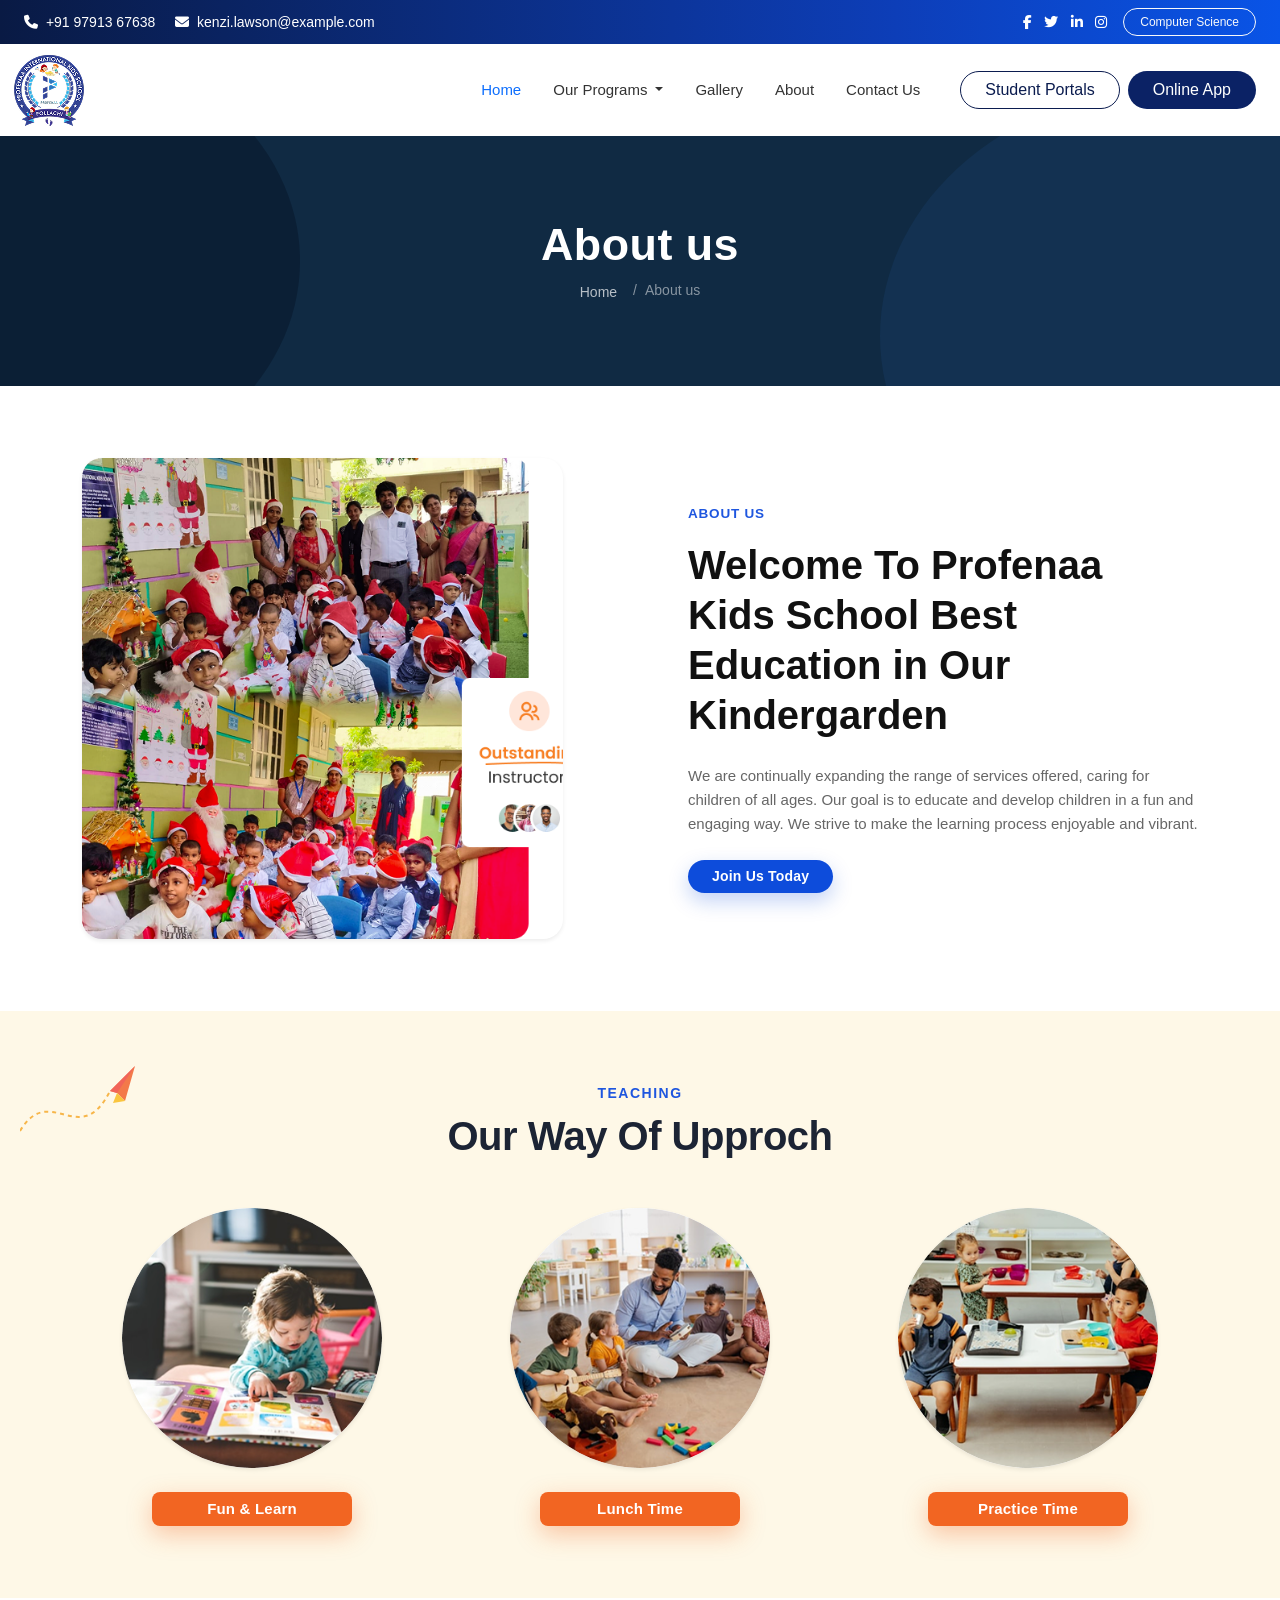
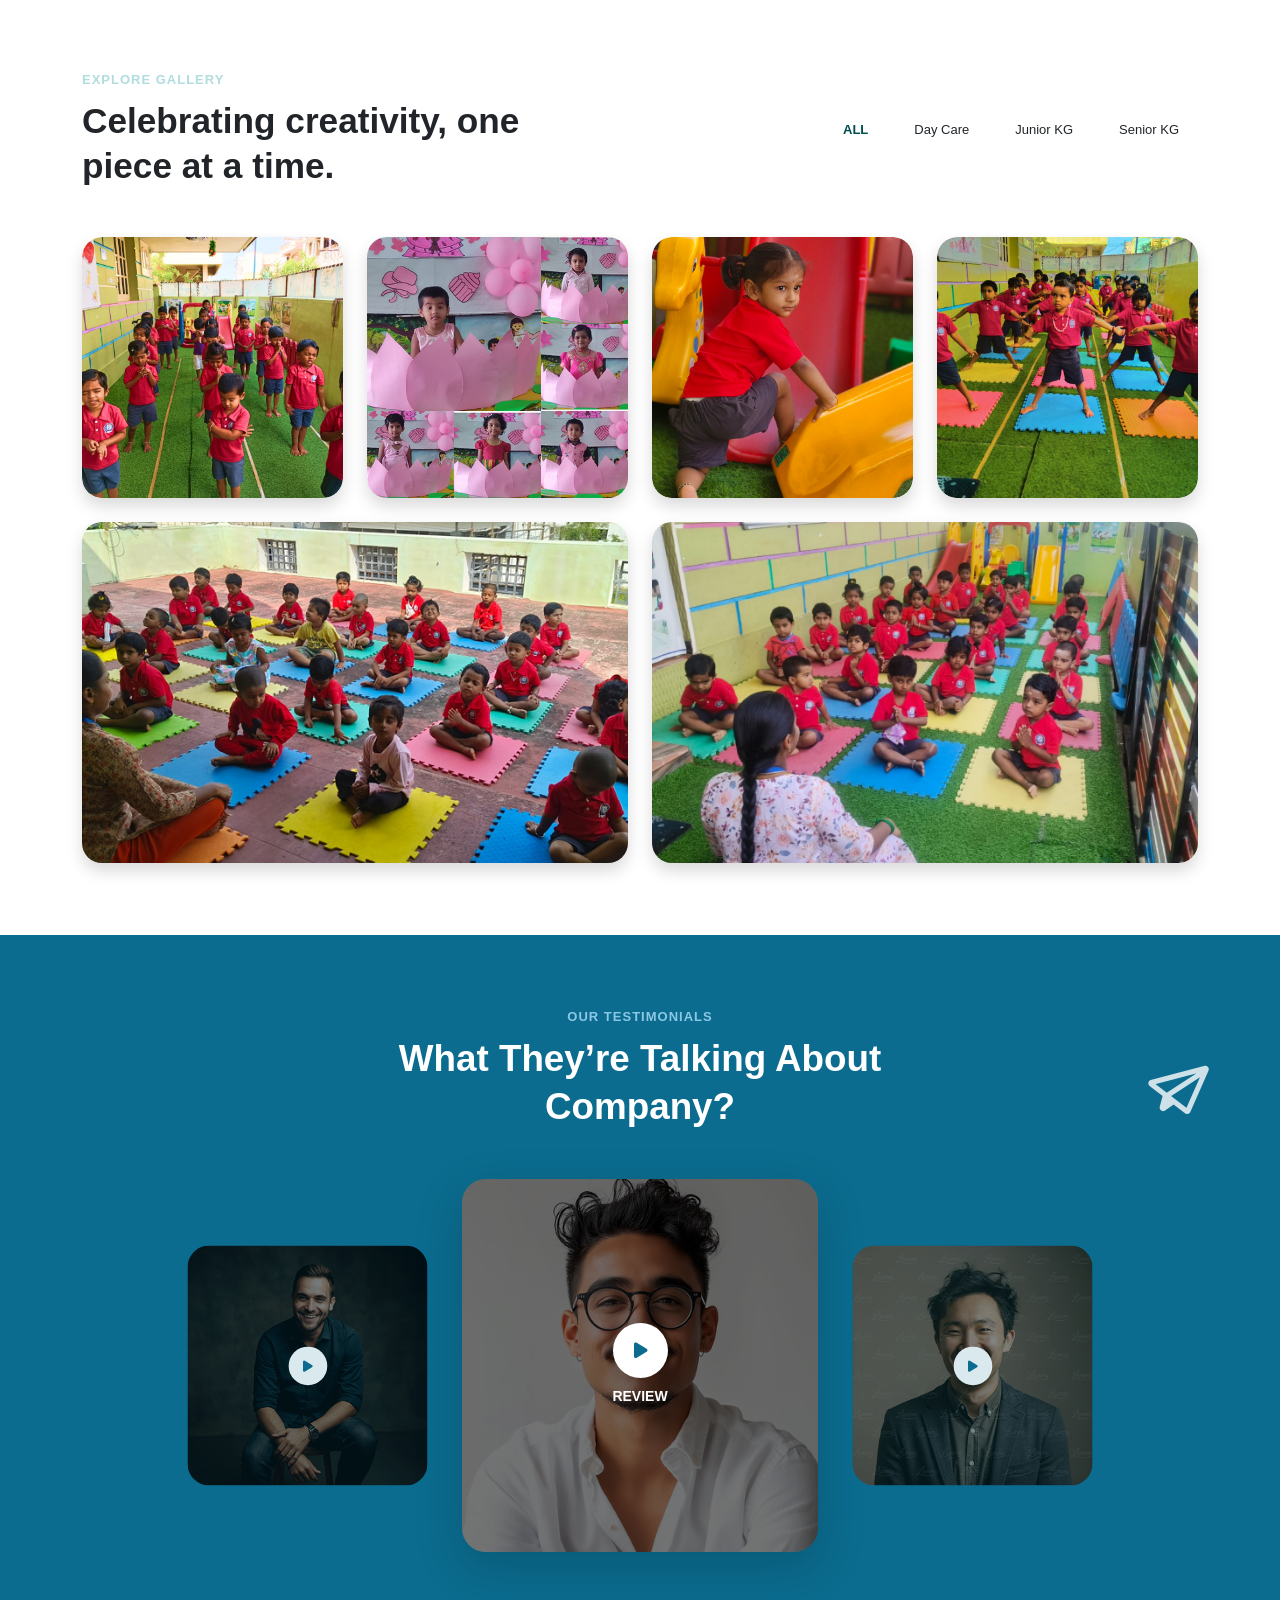
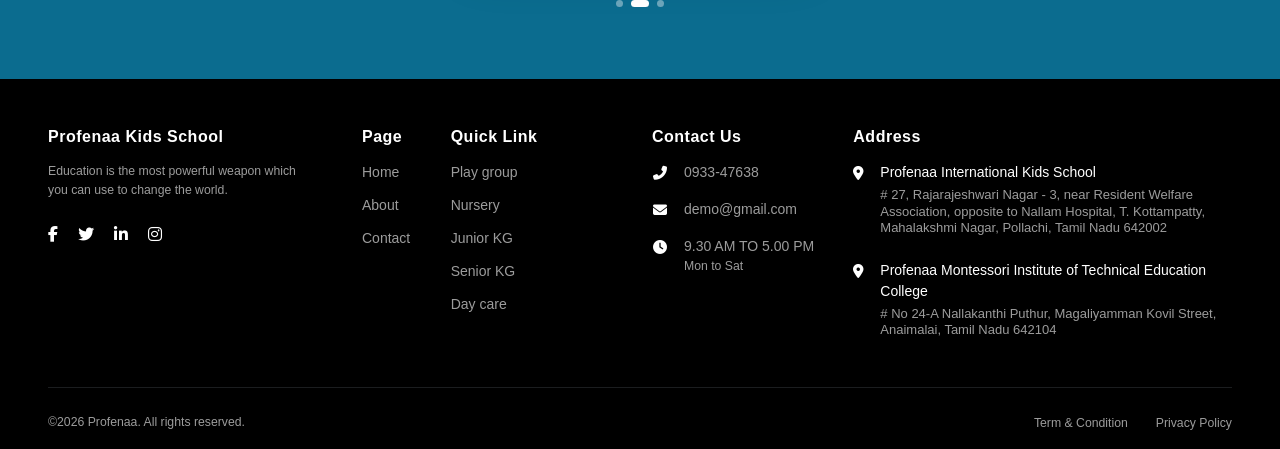
<file: about.html>
<!DOCTYPE html>
<html lang="en">
<head>
    <meta charset="UTF-8">
    <meta name="viewport" content="width=device-width, initial-scale=1.0">
    <title>Document</title>
    <link href="https://cdn.jsdelivr.net/npm/bootstrap@5.3.0/dist/css/bootstrap.min.css" rel="stylesheet">
    <link rel="stylesheet" href="https://cdnjs.cloudflare.com/ajax/libs/font-awesome/6.4.0/css/all.min.css">
    <link rel="stylesheet" href="style.css">
</head>
<body>

    <div id="profenaa-global-header"></div>

    <section class="kiddino-bread-section position-relative overflow-hidden d-flex align-items-center justify-content-center">
    
    <!-- Background SVG Shapes (படத்தில் உள்ளவாறு அலை வடிவங்கள்) -->
    <div class="kiddino-bread-shape kiddino-bread-shape-left"></div>
    <div class="kiddino-bread-shape kiddino-bread-shape-right"></div>
    
    <!-- Content Block -->
    <div class="container text-center position-relative z-2">
        <!-- Main Title -->
        <h1 class="kiddino-bread-title fw-bold text-white mb-2">About us</h1>
        
        <!-- Breadcrumb Links -->
        <nav aria-label="breadcrumb" class="d-flex justify-content-center">
            <ol class="breadcrumb kiddino-bread-nav mb-0">
                <li class="breadcrumb-item"><a href="#" class="kiddino-bread-link">Home</a></li>
                <li class="breadcrumb-item active kiddino-bread-current" aria-current="page">About us</li>
            </ol>
        </nav>
    </div>
</section>

<!-- ==================== PROFENAA ABOUT US SECTION ==================== -->
<section class="profenaa-about-section py-5 bg-white">
    <div class="container py-4">
        <div class="row align-items-center g-5">
            
            <!-- Left Side: Image with Floating Badges -->
            <div class="col-lg-6 position-relative">
                <div class="profenaa-about-img-wrapper position-relative shadow-sm">
                    
                    <img src="/assets/image/Group 1000001772.png" class="img-fluid profenaa-about-main-img" alt="Welcome to Profenaa">
                    
                    <!-- Floating Badge: Outstanding Instructors Box -->
                    
                </div>
            </div>
            
            <!-- Right Side: Text Content -->
            <div class="col-lg-6">
                <div class="profenaa-about-content ps-lg-4">
                    <span class="profenaa-about-tag text-uppercase fw-bold small d-block mb-3">About Us</span>
                    <h2 class="profenaa-about-title fw-bold mb-4">
                        Welcome To Profenaa Kids School Best Education in Our Kindergarden
                    </h2>
                    <p class="profenaa-about-desc mb-4">
                        We are continually expanding the range of services offered, caring for children of all ages. Our goal is to educate and develop children in a fun and engaging way. We strive to make the learning process enjoyable and vibrant.
                    </p>
                    <a href="#" class="btn profenaa-about-btn rounded-pill px-4 py-2.5 fw-semibold shadow-sm">
                        Join Us Today
                    </a>
                </div>
            </div>
            
        </div>
    </div>
</section>


<!-- ==================== PROFENAA TEACHING APPROACH SECTION ==================== -->
<section class="profenaa-approach-section py-5 position-relative overflow-hidden">
    
    <!-- Left Side Decorative Paper Rocket Wrapper (படத்தில் இடதுபுறம் உள்ள டிசைன்) -->
    <div class="profenaa-approach-rocket-graphic d-none d-md-block">
        <svg width="120" height="120" viewBox="0 0 120 120" fill="none">
            <!-- Path representing the dotted flight trail -->
            <path d="M0,80 C30,30 60,100 90,40" stroke="#f6a623" stroke-width="2" stroke-dasharray="4,4" fill="none"/>
            <!-- Placeholder for Paper Rocket Shape -->
            <polygon points="90,40 115,15 105,50 97,42" fill="#f15a24"/>
            <polygon points="90,40 115,15 97,42" fill="#ee4036"/>
            <polygon points="97,42 105,50 93,52" fill="#fab914"/>
        </svg>
    </div>

    <div class="container py-4 position-relative z-2">
        
        <!-- Section Header Title -->
        <div class="row mb-5">
            <div class="col-12 text-center">
                <span class="profenaa-approach-tag text-uppercase fw-bold small d-block mb-2">Teaching</span>
                <h2 class="profenaa-approach-title fw-bold mb-0">Our Way Of Upproch</h2>
            </div>
        </div>
        
        <!-- Three Column Circular Features Grid -->
        <div class="row g-5 justify-content-center">
            
            <!-- Item 1: Fun & Learn -->
            <div class="col-lg-4 col-sm-6 text-center">
                <div class="profenaa-approach-card d-flex flex-column align-items-center">
                    <div class="profenaa-approach-img-circle shadow-sm mb-4">
                        <img src="/assets/image/Ellipse 13.png" alt="Fun & Learn">
                    </div>
                    <a href="#" class="btn profenaa-approach-btn fw-semibold px-4 py-2.5 rounded-3 shadow">
                        Fun & Learn
                    </a>
                </div>
            </div>
            
            <!-- Item 2: Lunch Time -->
            <div class="col-lg-4 col-sm-6 text-center">
                <div class="profenaa-approach-card d-flex flex-column align-items-center">
                    <div class="profenaa-approach-img-circle shadow-sm mb-4">
                        <img src="/assets/image/Ellipse 11.png" alt="Lunch Time">
                    </div>
                    <a href="#" class="btn profenaa-approach-btn fw-semibold px-4 py-2.5 rounded-3 shadow">
                        Lunch Time
                    </a>
                </div>
            </div>
            
            <!-- Item 3: Practice Time -->
            <div class="col-lg-4 col-sm-6 text-center">
                <div class="profenaa-approach-card d-flex flex-column align-items-center">
                    <div class="profenaa-approach-img-circle shadow-sm mb-4">
                        <img src="/assets/image/Ellipse 12.png" alt="Practice Time">
                    </div>
                    <a href="#" class="btn profenaa-approach-btn fw-semibold px-4 py-2.5 rounded-3 shadow">
                        Practice Time
                    </a>
                </div>
            </div>
            
        </div>
    </div>
</section>

<section style="background: white;" class="kiddino-gal-section py-5">
    <div class="container py-4">
        
        <!-- Top Header & Filter Buttons Row -->
        <div class="row align-items-center mb-5 kiddino-custom-align-row">
            <!-- Left Side: Titles  -->
            <div class="col-lg-7 text-center text-lg-start kiddino-title-col">
                <span class="kiddino-gal-tag  text-uppercase fw-bold small d-block mb-2 ">Explore Gallery</span>
                <h2 class="kiddino-gal-title fw-bold text-dark mb-0">
                    Celebrating creativity, one <br> piece at a time.
                </h2>
            </div>
            
            <!-- Right Side: Filter Buttons  -->
            <div class="col-lg-5 text-center text-lg-end kiddino-filter-col mt-4 mt-lg-0">
                <div class="d-flex flex-wrap justify-content-center justify-content-lg-end gap-2 kiddino-gal-filters">
                    <button class="btn kiddino-gal-btn kiddino-gal-active text-dark">ALL</button>
                    <button class="btn kiddino-gal-btn text-dark">day care</button>
                    <button class="btn kiddino-gal-btn text-dark">junior KG</button>
                    <button class="btn kiddino-gal-btn text-dark">senior KG</button>
                </div>
            </div>
        </div>
        
        <!-- Gallery Images Grid -->
        <div class="kiddino-gal-grid-wrapper">
            
            <!-- FIRST ROW: 4 Small Images (Desktop) -->
            <div class="row g-4 mb-4">
                <div class="col-xl-3 col-md-6">
                    <div class="kiddino-gal-card overflow-hidden shadow">
                        <img src="/assets/image/Mask group.png" class="img-fluid kiddino-gal-img kiddino-gal-img-sm" alt="Gallery Image 1">
                    </div>
                </div>
                <div class="col-xl-3 col-md-6">
                    <div class="kiddino-gal-card overflow-hidden shadow">
                        <img src="/assets/image/IMG-20250131-WA0023 1.png" class="img-fluid kiddino-gal-img kiddino-gal-img-sm" alt="Gallery Image 2">
                    </div>
                </div>
                <div class="col-xl-3 col-md-6">
                    <div class="kiddino-gal-card overflow-hidden shadow">
                        <img src="/assets/image/Mask group (1).png" class="img-fluid kiddino-gal-img kiddino-gal-img-sm" alt="Gallery Image 3">
                    </div>
                </div>
                <div class="col-xl-3 col-md-6">
                    <div class="kiddino-gal-card overflow-hidden shadow">
                        <img src="/assets/image/Mask group (3).png" class="img-fluid kiddino-gal-img kiddino-gal-img-sm" alt="Gallery Image 4">
                    </div>
                </div>
            </div>
            
            <!-- SECOND ROW: 2 Large Images (Desktop) -->
            <div class="row g-4">
                <div class="col-md-6">
                    <div class="kiddino-gal-card overflow-hidden shadow">
                        <img src="/assets/image/WhatsApp Image 2025-02-08 at 3.07.28 PM 1.png" class="img-fluid kiddino-gal-img kiddino-gal-img-lg" alt="Gallery Image 5">
                    </div>
                </div>
                <div class="col-md-6">
                    <div class="kiddino-gal-card overflow-hidden shadow">
                        <img src="/assets/image/Mask group (4).png" class="img-fluid kiddino-gal-img kiddino-gal-img-lg" alt="Gallery Image 6">
                    </div>
                </div>
            </div>
            
        </div>

    </div>
</section>

<section class="kiddino-testi-section py-5 position-relative">
    
    <!-- Paper Plane Graphic (Right Side) -->
    <div class="kiddino-testi-plane-vector d-none d-md-block">
        <i class="fa-regular fa-paper-plane"></i>
    </div>
    
    <div class="container text-center py-4 position-relative z-1">
        <!-- Title Block -->
        <span class="kiddino-testi-subtitle text-uppercase fw-semibold small d-block mb-2">Our Testimonials</span>
        <h2 class="kiddino-testi-main-title fw-bold text-white mb-5">What They’re Talking About<br>Company?</h2>
        
        <!-- Video Testimonials Row -->
        <div class="row g-4 align-items-center justify-content-center kiddino-testi-cards-row">
            
            <!-- Left Side Card (Smaller) -->
            <div class="col-lg-3 col-md-4 col-10 order-2 order-md-1">
                <div class="card kiddino-testi-video-card kiddino-testi-side-card border-0 overflow-hidden position-relative">
                    <img src="/assets/image/Rectangle 27.png" class="card-img kiddino-testi-img" alt="User Review 1">
                    <div class="card-img-overlay kiddino-testi-overlay d-flex align-items-center justify-content-center">
                        <button class="kiddino-testi-play-btn sm-play-btn"><i class="fa-solid fa-play"></i></button>
                    </div>
                </div>
            </div>
            
            <!-- Center Featured Card (Bigger) -->
            <div class="col-lg-4 col-md-4 col-11 order-1 order-md-2 mb-4 mb-md-0">
                <div class="card kiddino-testi-video-card kiddino-testi-featured-card border-0 overflow-hidden position-relative shadow-lg">
                    <img src="/assets/image/Rectangle 25.png" class="card-img kiddino-testi-img" alt="Featured Review">
                    <div class="card-img-overlay kiddino-testi-overlay d-flex flex-column align-items-center justify-content-center">
                        <button class="kiddino-testi-play-btn lg-play-btn mb-2"><i class="fa-solid fa-play"></i></button>
                        <span class="text-white fw-semibold small text-uppercase tracking-wider">Review</span>
                    </div>
                </div>
            </div>
            
            <!-- Right Side Card (Smaller) -->
            <div class="col-lg-3 col-md-4 col-10 order-3 order-md-3">
                <div class="card kiddino-testi-video-card kiddino-testi-side-card border-0 overflow-hidden position-relative">
                    <img src="/assets/image/Rectangle 26.png" class="card-img kiddino-testi-img" alt="User Review 2">
                    <div class="card-img-overlay kiddino-testi-overlay d-flex align-items-center justify-content-center">
                        <button class="kiddino-testi-play-btn sm-play-btn"><i class="fa-solid fa-play"></i></button>
                    </div>
                </div>
            </div>
            
        </div>
        
        <!-- Carousel Dots (Indicators) -->
        <div class="d-flex justify-content-center gap-2 mt-5">
            <span class="kiddino-testi-dot"></span>
            <span class="kiddino-testi-dot active"></span>
            <span class="kiddino-testi-dot"></span>
        </div>
        
    </div>
</section>

<!-- ஃபூட்டர் வந்து சேரும் இடம் -->
<div id="profenaa-global-footer"></div>

<script src="load-layout.js"></script>


<script src="https://cdn.jsdelivr.net/npm/bootstrap@5.3.0/dist/js/bootstrap.bundle.min.js"></script>
</body>
</html>
</file>
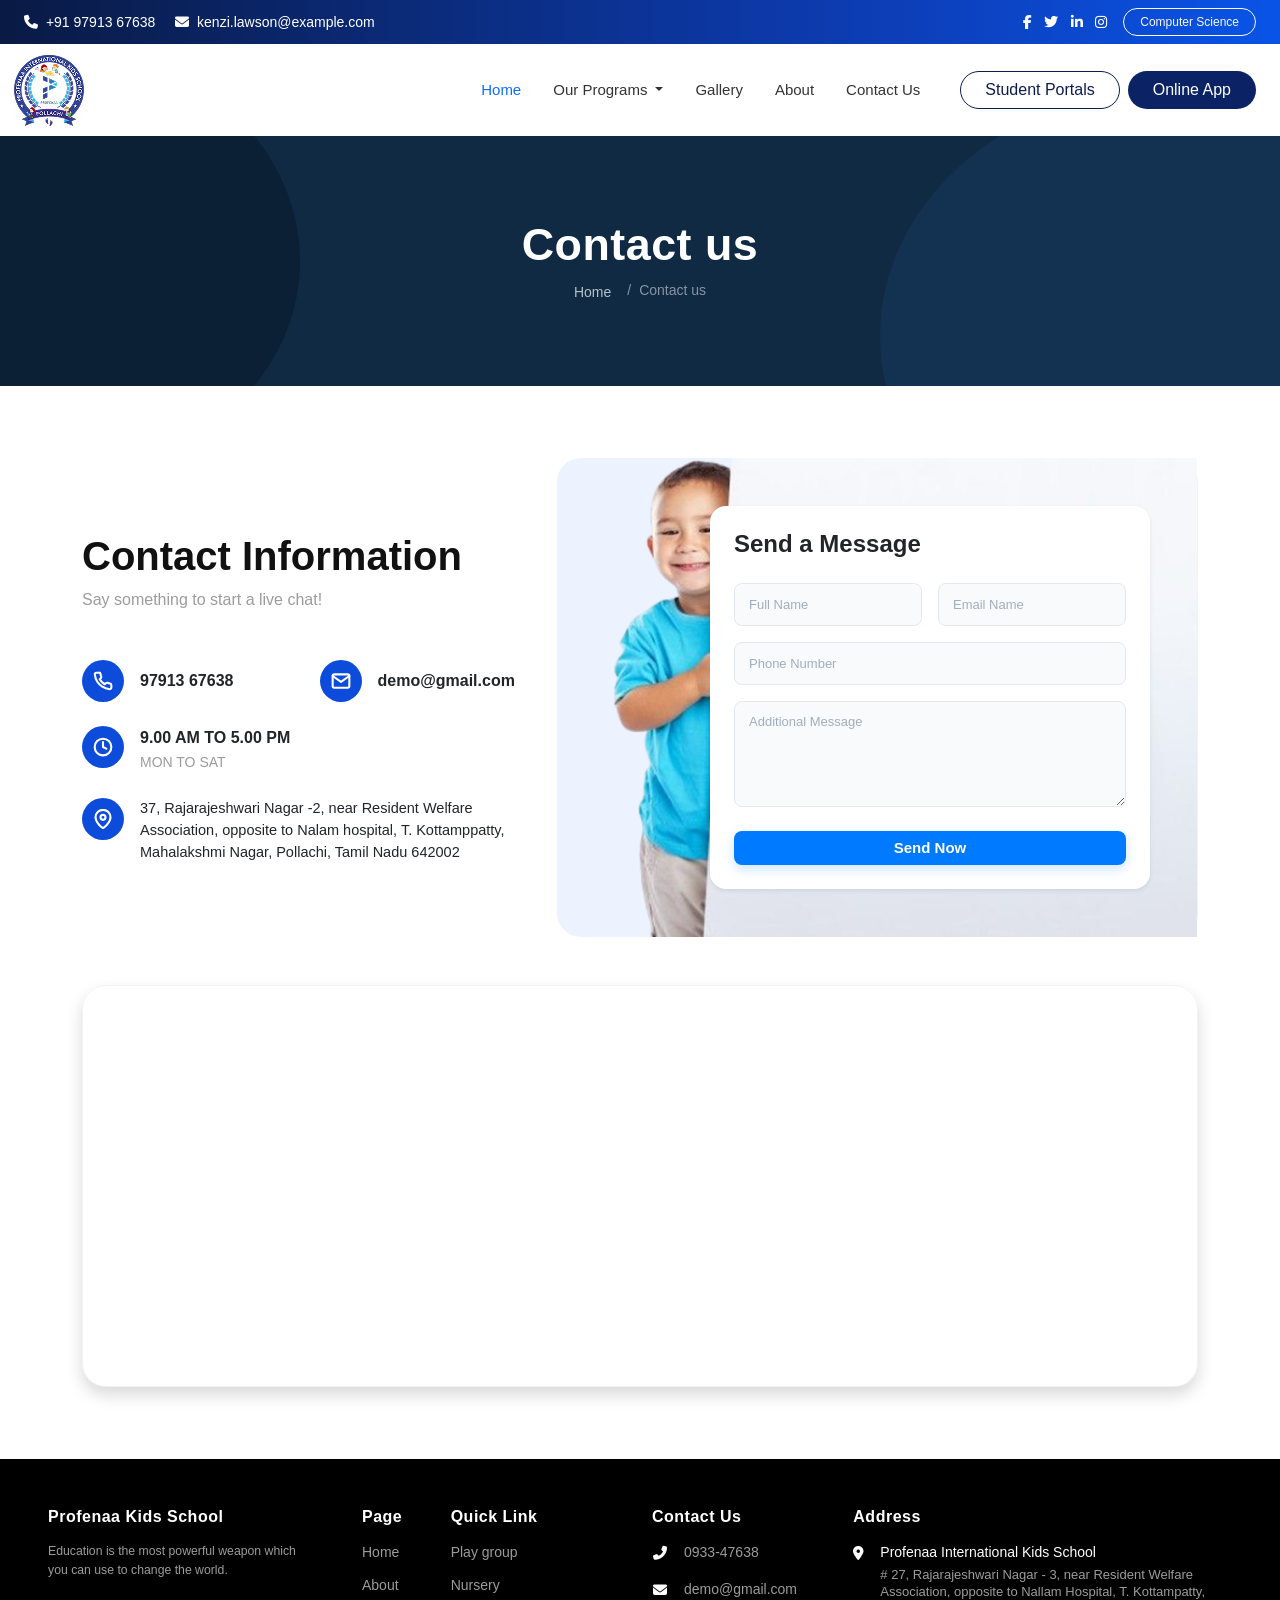
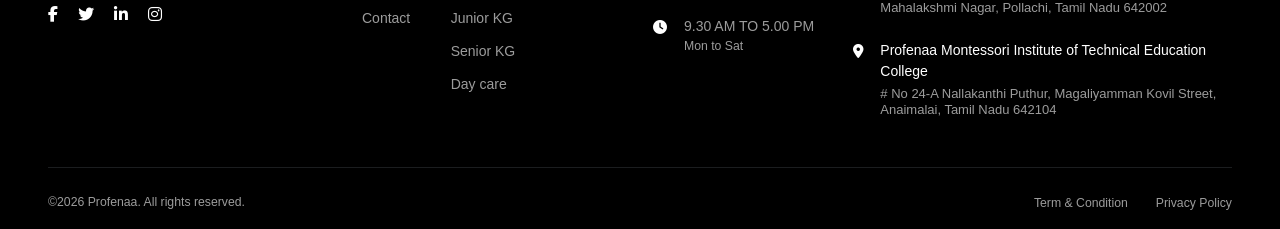
<file: contact.html>
<!DOCTYPE html>
<html lang="en">
<head>
    <meta charset="UTF-8">
    <meta name="viewport" content="width=device-width, initial-scale=1.0">
    <title>Document</title>
      <link href="https://cdn.jsdelivr.net/npm/bootstrap@5.3.0/dist/css/bootstrap.min.css" rel="stylesheet">
    <link rel="stylesheet" href="https://cdnjs.cloudflare.com/ajax/libs/font-awesome/6.4.0/css/all.min.css">
    <link rel="stylesheet" href="style.css">
</head>
<body>

    <div id="profenaa-global-header"></div>

        <section class="kiddino-bread-section position-relative overflow-hidden d-flex align-items-center justify-content-center">
    
    <!-- Background SVG Shapes (படத்தில் உள்ளவாறு அலை வடிவங்கள்) -->
    <div class="kiddino-bread-shape kiddino-bread-shape-left"></div>
    <div class="kiddino-bread-shape kiddino-bread-shape-right"></div>
    
    <!-- Content Block -->
    <div class="container text-center position-relative z-2">
        <!-- Main Title -->
        <h1 class="kiddino-bread-title fw-bold text-white mb-2">Contact  us</h1>
        
        <!-- Breadcrumb Links -->
        <nav aria-label="breadcrumb" class="d-flex justify-content-center">
            <ol class="breadcrumb kiddino-bread-nav mb-0">
                <li class="breadcrumb-item"><a href="#" class="kiddino-bread-link">Home</a></li>
                <li class="breadcrumb-item active kiddino-bread-current" aria-current="page">Contact  us</li>
            </ol>
        </nav>
    </div>
</section>

<!-- ==================== PROFENAA CONTACT & MAP SECTION ==================== -->
<section class="profenaa-contact-section py-5 bg-white">
    <div class="container py-4">
        
        <!-- Top Contact Info & Form Block -->
        <div class="row align-items-stretch g-4 mb-5">
            
            <!-- Left Column: Contact Details -->
            <div class="col-lg-5 d-flex flex-column justify-content-center">
                <div class="profenaa-contact-info-wrapper">
                    <h2 class="profenaa-contact-main-title fw-bold mb-2">Contact Information</h2>
                    <p class="profenaa-contact-subtitle mb-5 text-muted">Say something to start a live chat!</p>
                    
                    <!-- Phone & Email Row -->
                    <div class="row g-4 mb-4">
                        <div class="col-sm-6">
                            <div class="d-flex align-items-center gap-3">
                                <div class="profenaa-contact-icon-box d-flex align-items-center justify-content-center flex-shrink-0">
                                    <svg width="20" height="20" viewBox="0 0 24 24" fill="none" stroke="currentColor" stroke-width="2.5" stroke-linecap="round" stroke-linejoin="round"><path d="M22 16.92v3a2 2 0 0 1-2.18 2 19.79 19.79 0 0 1-8.63-3.07 19.5 19.5 0 0 1-6-6 19.79 19.79 0 0 1-3.07-8.67A2 2 0 0 1 4.11 2h3a2 2 0 0 1 2 1.72 12.84 12.84 0 0 0 .7 2.81 2 2 0 0 1-.45 2.11L8.09 9.91a16 16 0 0 0 6 6l1.27-1.27a2 2 0 0 1 2.11-.45 12.84 12.84 0 0 0 2.81.7A2 2 0 0 1 22 16.92z"></path></svg>
                                </div>
                                <div class="profenaa-contact-text">
                                    <span class="fw-semibold text-dark">97913 67638</span>
                                </div>
                            </div>
                        </div>
                        <div class="col-sm-6">
                            <div class="d-flex align-items-center gap-3">
                                <div class="profenaa-contact-icon-box d-flex align-items-center justify-content-center flex-shrink-0">
                                    <svg width="20" height="20" viewBox="0 0 24 24" fill="none" stroke="currentColor" stroke-width="2.5" stroke-linecap="round" stroke-linejoin="round"><path d="M4 4h16c1.1 0 2 .9 2 2v12c0 1.1-.9 2-2 2H4c-1.1 0-2-.9-2-2V6c0-1.1.9-2 2-2z"></path><polyline points="22,6 12,13 2,6"></polyline></svg>
                                </div>
                                <div class="profenaa-contact-text">
                                    <span class="fw-semibold text-dark">demo@gmail.com</span>
                                </div>
                            </div>
                        </div>
                    </div>
                    
                    <!-- Timing Info -->
                    <div class="d-flex align-items-start gap-3 mb-4">
                        <div class="profenaa-contact-icon-box d-flex align-items-center justify-content-center flex-shrink-0">
                            <svg width="20" height="20" viewBox="0 0 24 24" fill="none" stroke="currentColor" stroke-width="2.5" stroke-linecap="round" stroke-linejoin="round"><circle cx="12" cy="12" r="10"></circle><polyline points="12,6 12,12 16,14"></polyline></svg>
                        </div>
                        <div class="profenaa-contact-text">
                            <span class="fw-bold text-dark d-block">9.00 AM TO 5.00 PM</span>
                            <small class="text-muted text-uppercase">mon to sat</small>
                        </div>
                    </div>
                    
                    <!-- Address Info -->
                    <div class="d-flex align-items-start gap-3">
                        <div class="profenaa-contact-icon-box d-flex align-items-center justify-content-center flex-shrink-0">
                            <svg width="20" height="20" viewBox="0 0 24 24" fill="none" stroke="currentColor" stroke-width="2.5" stroke-linecap="round" stroke-linejoin="round"><path d="M21 10c0 7-9 13-9 13s-9-6-9-13a9 9 0 0 1 18 0z"></path><circle cx="12" cy="10" r="3"></circle></svg>
                        </div>
                        <div class="profenaa-contact-text">
                            <p class="text-dark mb-0 fw-medium" style="line-height: 1.5; font-size: 14.5px;">
                                37, Rajarajeshwari Nagar -2, near Resident Welfare Association, opposite to Nalam hospital, T. Kottamppatty, Mahalakshmi Nagar, Pollachi, Tamil Nadu 642002
                            </p>
                        </div>
                    </div>
                </div>
            </div>
            
            <!-- Right Column: Kid Image & Message Form Box -->
            <div class="col-lg-7">
                <div class="profenaa-contact-form-bg position-relative h-100 p-4 p-md-5 d-flex align-items-center justify-content-end">
                    
                    <!-- Kid Image (பின்னணியில் அழகாக போர்டை பிடிப்பது போல் செட் செய்யப்பட்டுள்ளது) -->
                    <img src="/assets/image/98cc4f0c3a4ef2a2d3e168fff1a48ba9-removebg-preview 1.png" class="profenaa-contact-kid-img d-none d-md-block" alt="Kid Graphic">
                    
                    <!-- Message Form Box -->
                    <div class="profenaa-contact-form-card p-4 bg-white shadow-sm position-relative z-2">
                        <h4 class="fw-bold text-dark mb-4">Send a Message</h4>
                        <form>
                            <div class="row g-3 mb-3">
                                <div class="col-sm-6">
                                    <input type="text" class="form-control profenaa-contact-input" placeholder="Full Name" required>
                                </div>
                                <div class="col-sm-6">
                                    <input type="email" class="form-control profenaa-contact-input" placeholder="Email Name" required>
                                </div>
                            </div>
                            <div class="mb-3">
                                <input type="tel" class="form-control profenaa-contact-input" placeholder="Phone Number">
                            </div>
                            <div class="mb-4">
                                <textarea class="form-control profenaa-contact-input" rows="4" placeholder="Additional Message" required></textarea>
                            </div>
                            <button type="submit" class="btn profenaa-contact-submit-btn w-100 py-2.5 fw-semibold text-white">
                                Send Now
                            </button>
                        </form>
                    </div>
                    
                </div>
            </div>
            
        </div>
        
        <!-- Bottom Section: Rounded Google Map -->
        <div class="row">
            <div class="col-12">
                <div class="profenaa-contact-map-wrapper shadow overflow-hidden">
                    <!-- உங்களுடைய கூகுள் மேப் ஐபிரேம் லிங்கை கீழே உள்ள src-ல் மாற்றிக்கொள்ளலாம் -->
                    <iframe src=" https://www.google.com/maps/embed?pb=!1m18!1m12!1m3!1d15683.149850211314!2d77.00343376931853!3d10.673598746112193!2m3!1f0!2f0!3f0!3m2!1i1024!2i768!4f13.1!3m3!1m2!1s0xa2079f9ea70b4241%3A0xa3e15d27b9cc2c50!2sProfenaa%20International%20Kids%20school%20%26%20Montessori%20Teacher%20Training%20College(PMITE)!5e0!3m2!1sen!2sin!4v1784291715871!5m2!1sen!2sin" width="100%" height="400" style="border:0;" allowfullscreen="" loading="lazy" referrerpolicy="no-referrer-when-downgrade"></iframe>
                </div>
            </div>
        </div>
        
    </div>
</section>

<!-- ஃபூட்டர் வந்து சேரும் இடம் -->
<div id="profenaa-global-footer"></div>

<script src="load-layout.js"></script>

    <script src="https://cdn.jsdelivr.net/npm/bootstrap@5.3.0/dist/js/bootstrap.bundle.min.js"></script>
</body>
</html>
</file>
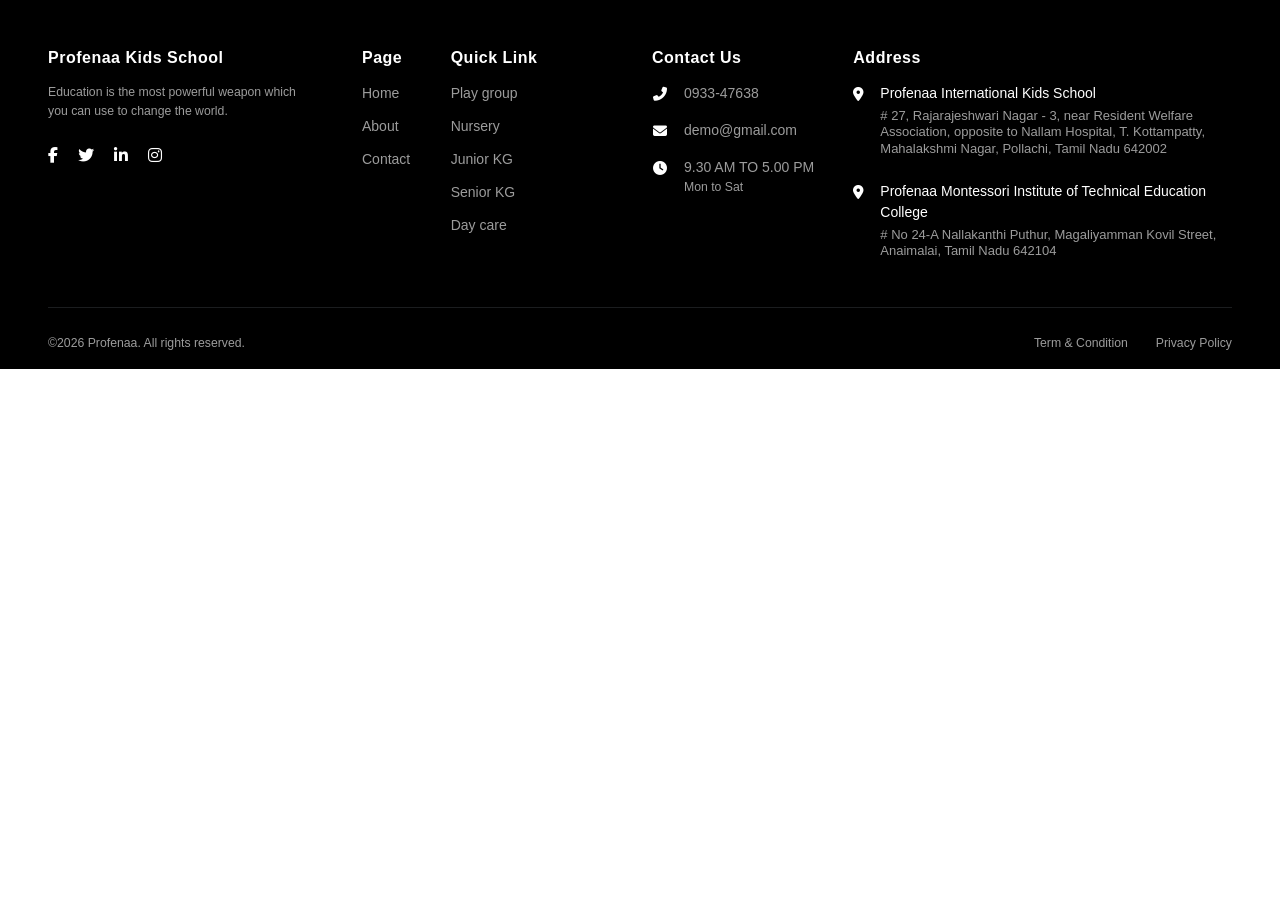
<file: fotter.html>
<!DOCTYPE html>
<html lang="ta">
<head>
    <meta charset="UTF-8">
    <meta name="viewport" content="width=device-width, initial-scale=1.0">
    <title>Profenaa Kids School - Footer</title>
    <link href="https://cdn.jsdelivr.net/npm/bootstrap@5.3.0/dist/css/bootstrap.min.css" rel="stylesheet">
    <link rel="stylesheet" href="https://cdnjs.cloudflare.com/ajax/libs/font-awesome/6.4.0/css/all.min.css">
    <link rel="stylesheet" href="style.css">
</head>
<body>

    <footer class="school-footer text-white pt-5 pb-3">
        <div class="container-fluid px-lg-5">
            <div class="row gy-4 justify-content-between">
                
                <div class="col-xl-3 col-lg-4 col-md-6">
                    <h4 class="fw-bold mb-3 footer-heading">Profenaa Kids School</h4>
                    <p class="text-muted small pe-lg-3 lh-base">
                        Education is the most powerful weapon which you can use to change the world.
                    </p>
                    <div class="footer-socials mt-4">
                        <a href="#" class="text-white me-3"><i class="fab fa-facebook-f"></i></a>
                        <a href="#" class="text-white me-3"><i class="fab fa-twitter"></i></a>
                        <a href="#" class="text-white me-3"><i class="fab fa-linkedin-in"></i></a>
                        <a href="#" class="text-white"><i class="fab fa-instagram"></i></a>
                    </div>
                </div>

                <div class="col-xl-1 col-lg-2 col-md-3 col-6 ps-xl-4">
                    <h5 class="fw-bold mb-3 footer-heading">Page</h5>
                    <ul class="list-unstyled footer-links">
                        <li><a href="#">Home</a></li>
                        <li><a href="#">About</a></li>
                        <li><a href="#">Contact</a></li>
                    </ul>
                </div>

                <div class="col-xl-2 col-lg-2 col-md-3 col-6">
                    <h5 class="fw-bold mb-3 footer-heading">Quick Link</h5>
                    <ul class="list-unstyled footer-links">
                        <li><a href="#">Play group</a></li>
                        <li><a href="#">Nursery</a></li>
                        <li><a href="#">Junior KG</a></li>
                        <li><a href="#">Senior KG</a></li>
                        <li><a href="#">Day care</a></li>
                    </ul>
                </div>

                <div class="col-xl-2 col-lg-4 col-md-6">
                    <h5 class="fw-bold mb-3 footer-heading">Contact Us</h5>
                    <ul class="list-unstyled footer-contact text-muted">
                        <li class="mb-3 d-flex align-items-center">
                            <i class="fas fa-phone-alt text-white me-3"></i>
                            <span>0933-47638</span>
                        </li>
                        <li class="mb-3 d-flex align-items-center">
                            <i class="fas fa-envelope text-white me-3"></i>
                            <span>demo@gmail.com</span>
                        </li>
                        <li class="d-flex align-items-start">
                            <i class="fas fa-clock text-white me-3 mt-1"></i>
                            <span>9.30 AM TO 5.00 PM<br><small class="d-block text-muted">Mon to Sat</small></span>
                        </li>
                    </ul>
                </div>

                <div class="col-xl-4 col-lg-6 col-md-6">
                    <h5 class="fw-bold mb-3 footer-heading">Address</h5>
                    <div class="footer-address text-muted mb-4">
                        <div class="d-flex align-items-start mb-2">
                            <i class="fas fa-map-marker-alt text-white me-3 mt-1"></i>
                            <div>
                                <strong class="text-white d-block mb-1">Profenaa International Kids School</strong>
                                <span class="small lh-sm d-block">
                                    # 27, Rajarajeshwari Nagar - 3, near Resident Welfare Association, opposite to Nallam Hospital, T. Kottampatty, Mahalakshmi Nagar, Pollachi, Tamil Nadu 642002
                                </span>
                            </div>
                        </div>
                    </div>
                    
                    <div class="footer-address text-muted">
                        <div class="d-flex align-items-start">
                            <i class="fas fa-map-marker-alt text-white me-3 mt-1"></i>
                            <div>
                                <strong class="text-white d-block mb-1">Profenaa Montessori Institute of Technical Education College</strong>
                                <span class="small lh-sm d-block">
                                    # No 24-A Nallakanthi Puthur, Magaliyamman Kovil Street, Anaimalai, Tamil Nadu 642104
                                </span>
                            </div>
                        </div>
                    </div>
                </div>

            </div>

            <hr class="border-secondary mt-5 mb-4 opacity-25">

            <div class="row align-items-center footer-bottom">
                <div class="col-md-6 text-center text-md-start mb-2 mb-md-0">
                    <p class="mb-0 small text-muted">&copy;2026 Profenaa. All rights reserved.</p>
                </div>
                <div class="col-md-6 text-center text-md-end">
                    <ul class="list-inline mb-0 bottom-policy-links">
                        <li class="list-inline-item me-4"><a href="#" class="small text-muted text-decoration-none">Term & Condition</a></li>
                        <li class="list-inline-item"><a href="#" class="small text-muted text-decoration-none">Privacy Policy</a></li>
                    </ul>
                </div>
            </div>
        </div>
    </footer>

    <script src="https://cdn.jsdelivr.net/npm/bootstrap@5.3.0/dist/js/bootstrap.bundle.min.js"></script>
</body>
</html>
</file>
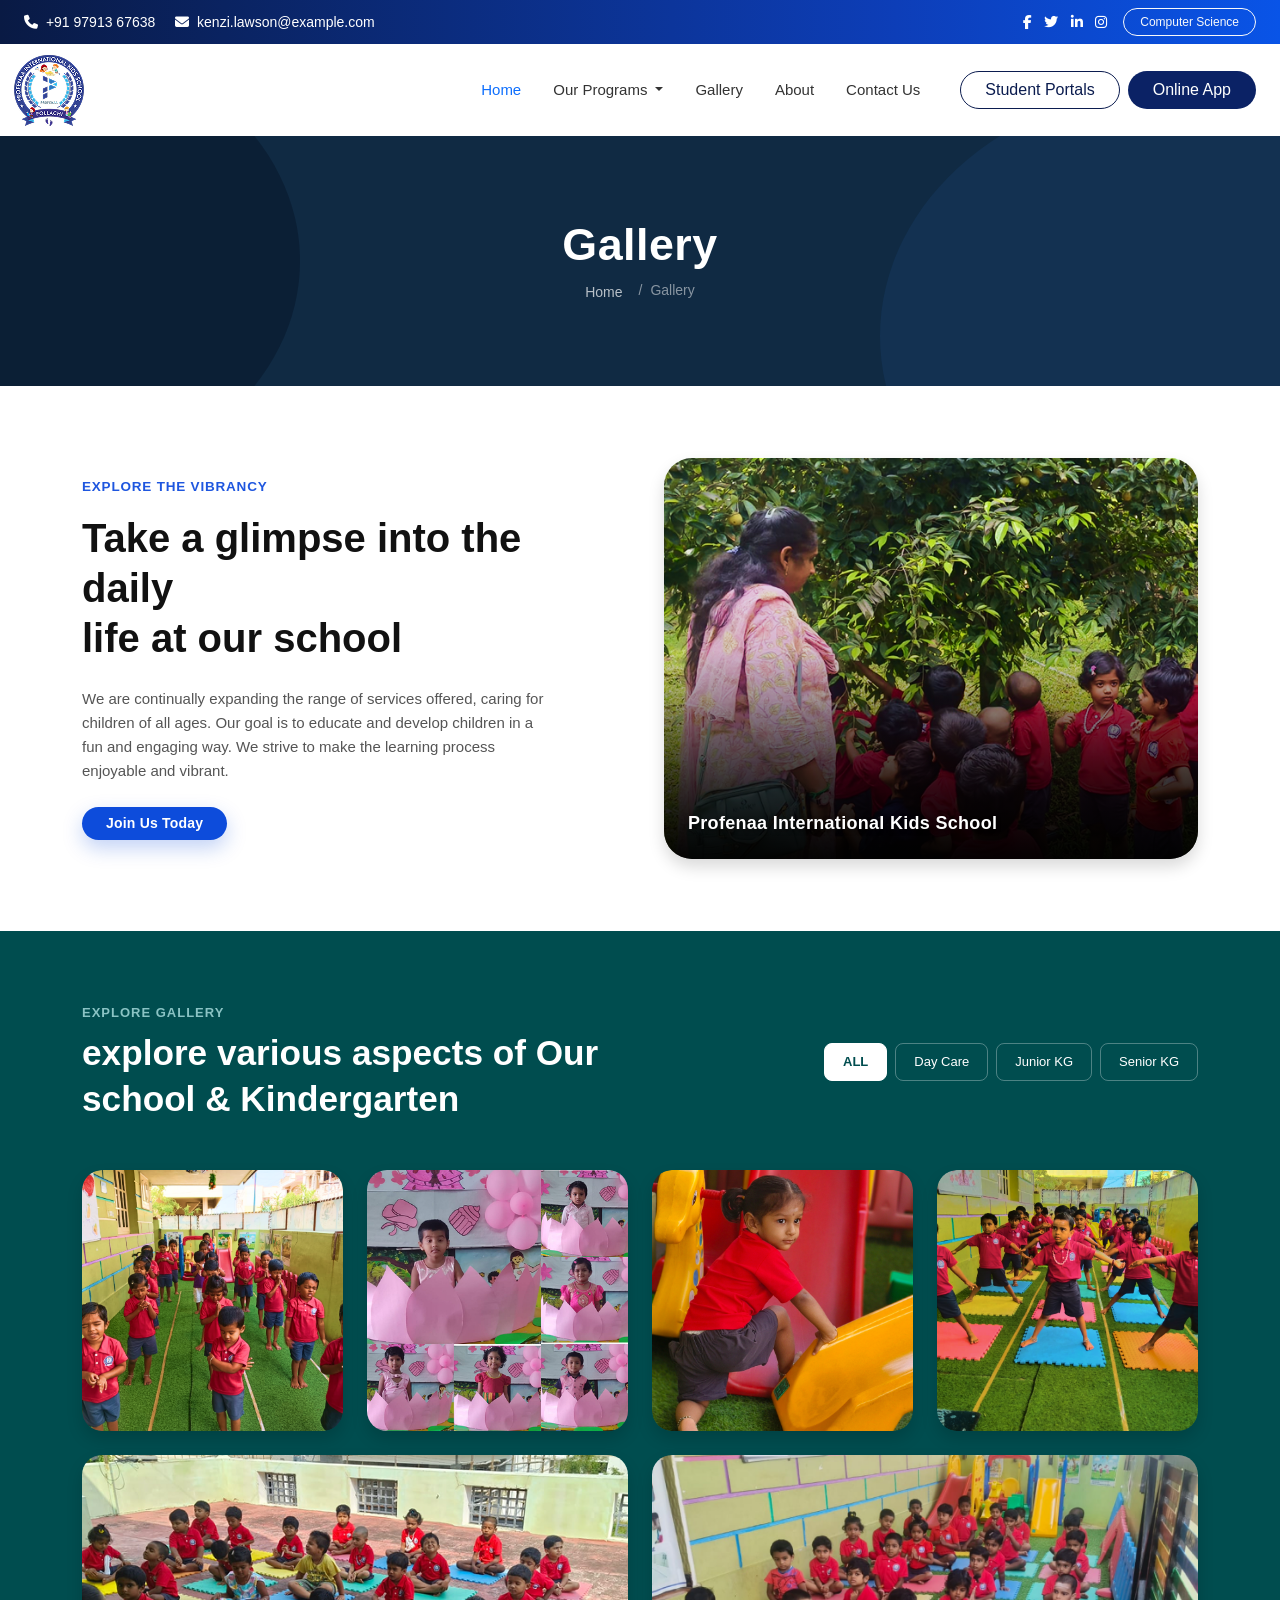
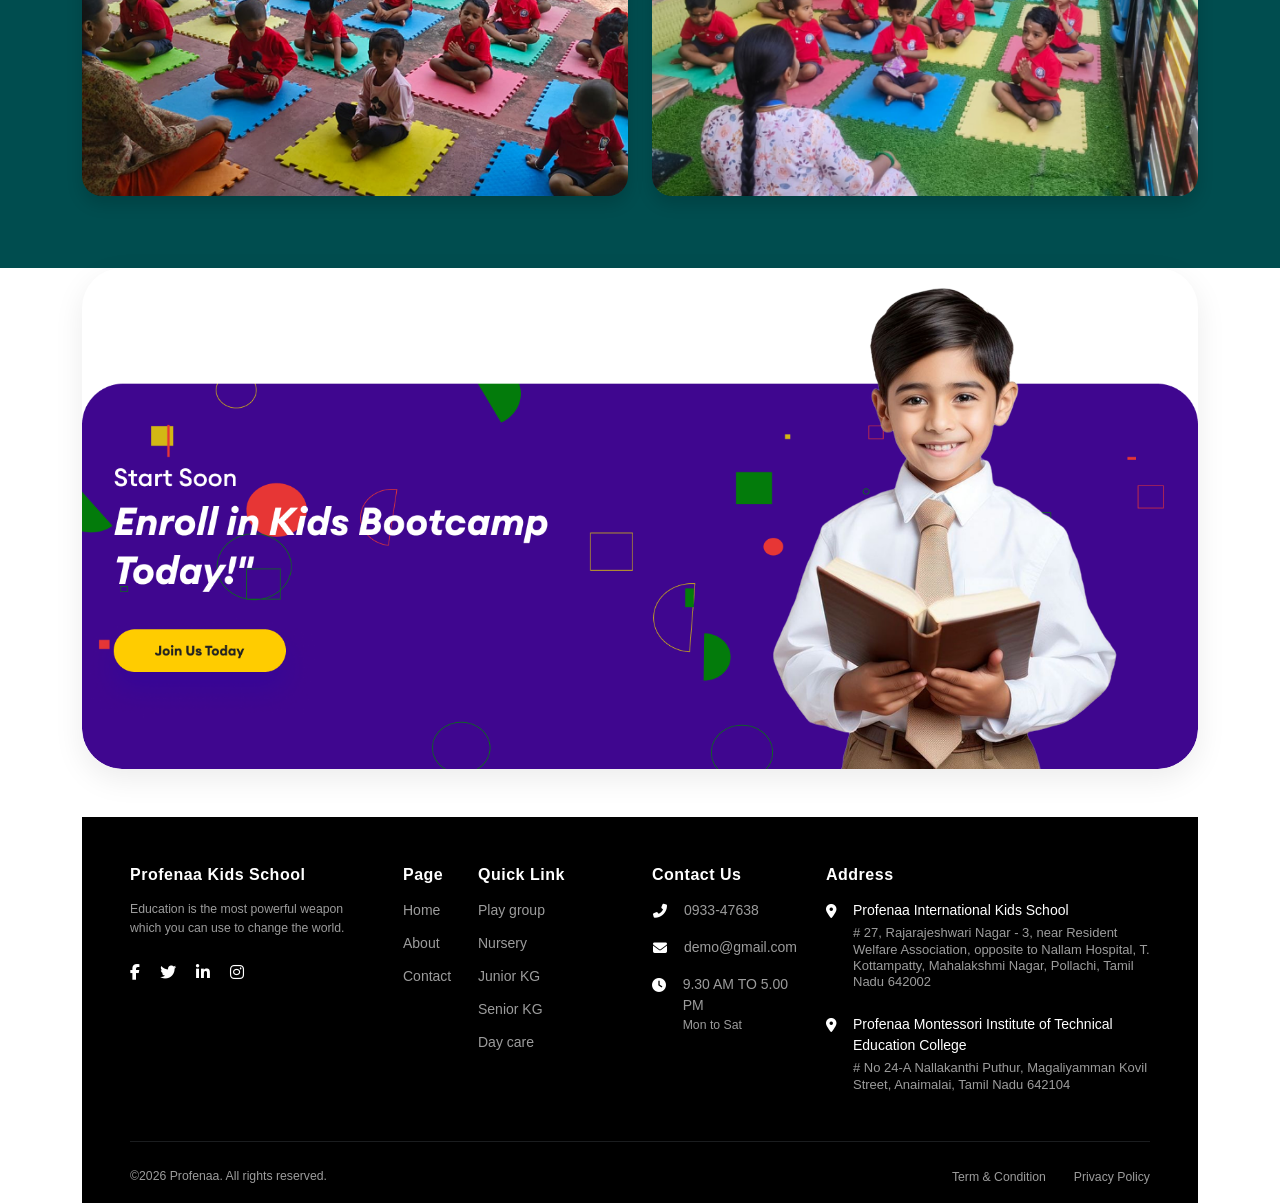
<file: gallery.html>
<!DOCTYPE html>
<html lang="en">
<head>
    <meta charset="UTF-8">
    <meta name="viewport" content="width=device-width, initial-scale=1.0">
    <title>Document</title>
    <link href="https://cdn.jsdelivr.net/npm/bootstrap@5.3.0/dist/css/bootstrap.min.css" rel="stylesheet">
    <link rel="stylesheet" href="https://cdnjs.cloudflare.com/ajax/libs/font-awesome/6.4.0/css/all.min.css">
    <link rel="stylesheet" href="style.css">
</head>
<body>
    <div id="profenaa-global-header"></div>



    <!-- ==================== KIDDINO BREADCRUMB BANNER SECTION ==================== -->
<section class="kiddino-bread-section position-relative overflow-hidden d-flex align-items-center justify-content-center">
    
    <!-- Background SVG Shapes (படத்தில் உள்ளவாறு அலை வடிவங்கள்) -->
    <div class="kiddino-bread-shape kiddino-bread-shape-left"></div>
    <div class="kiddino-bread-shape kiddino-bread-shape-right"></div>
    
    <!-- Content Block -->
    <div class="container text-center position-relative z-2">
        <!-- Main Title -->
        <h1 class="kiddino-bread-title fw-bold text-white mb-2">Gallery</h1>
        
        <!-- Breadcrumb Links -->
        <nav aria-label="breadcrumb" class="d-flex justify-content-center">
            <ol class="breadcrumb kiddino-bread-nav mb-0">
                <li class="breadcrumb-item"><a href="#" class="kiddino-bread-link">Home</a></li>
                <li class="breadcrumb-item active kiddino-bread-current" aria-current="page">Gallery</li>
            </ol>
        </nav>
    </div>
</section>


<!-- ==================== PROFENAA VIBRANCY SECTION ==================== -->
<section class="profenaa-vibe-section py-5 bg-white">
    <div class="container py-4">
        <div class="row align-items-center g-5">
            
            <!-- Left Side: Text Content Block -->
            <div class="col-lg-6 order-2 order-lg-1">
                <div class="profenaa-vibe-content">
                    <span class="profenaa-vibe-tag text-uppercase fw-bold small d-block mb-3">Explore The Vibrancy</span>
                    <h2 class="profenaa-vibe-title fw-bold mb-4">Take a glimpse into the daily <br>  life at our school</h2>
                    <p class="profenaa-vibe-desc mb-4">
                        We are continually expanding the range of services offered, caring for <br> children of all ages. Our goal is to  educate and develop children in a <br> fun and engaging way. We strive to make the learning process <br> enjoyable and vibrant.
                    </p>
                    <a href="#" class="btn profenaa-vibe-btn rounded-pill px-4 py-2.5 fw-semibold shadow-sm">
                        Join Us Today
                    </a>
                </div>
            </div>
            
            <!-- Right Side: Image with Bottom Dark Text Overlay -->
            <div class="col-lg-6 order-1 order-lg-2">
                <div class="profenaa-vibe-img-wrapper position-relative overflow-hidden shadow">
                    <!-- உங்களிடம் இருக்கும் பள்ளி குழந்தைகளின் அசல் இமேஜை கீழே உள்ள src-ல் செட் செய்யவும் -->
                    <img src="/assets/image/WhatsApp Image 2025-02-08 at 3.07.26 PM (1) 1.png" class="img-fluid profenaa-vibe-img" alt="Daily life at school">
                    
                    <!-- Bottom Dark Overlay Gradient & Title Text -->
                    <div class="profenaa-vibe-overlay d-flex align-items-end p-4">
                        <h4 class="text-white fw-bold mb-0 profenaa-vibe-school-name">Profenaa International Kids School</h4>
                    </div>
                </div>
            </div>
            
        </div>
    </div>
</section>


<!-- ==================== KIDDINO PHOTO GALLERY SECTION ==================== -->
<section class="kiddino-gal-section py-5">
    <div class="container py-4">
        
        <!-- Top Header & Filter Buttons Row -->
        <div class="row align-items-center mb-5 kiddino-custom-align-row">
            <!-- Left Side: Titles (இடது ஓரம் படத்திற்கு நேராக 100% துல்லியமாகத் தொடங்கும்) -->
            <div class="col-lg-7 text-center text-lg-start kiddino-title-col">
                <span class="kiddino-gal-tag  text-uppercase fw-bold small d-block mb-2 ">Explore Gallery</span>
                <h2 class="kiddino-gal-title fw-bold text-white mb-0">
                    explore various aspects of Our school & Kindergarten
                </h2>
            </div>
            
            <!-- Right Side: Filter Buttons (வலது ஓரம் கடைசி படத்திற்கு நேராக கச்சிதமாக முடியும்) -->
            <div class="col-lg-5 text-center text-lg-end kiddino-filter-col mt-4 mt-lg-0">
                <div class="d-flex flex-wrap justify-content-center justify-content-lg-end gap-2 kiddino-gal-filters">
                    <button class="btn kiddino-gal-btn kiddino-gal-active">ALL</button>
                    <button class="btn kiddino-gal-btn">day care</button>
                    <button class="btn kiddino-gal-btn">junior KG</button>
                    <button class="btn kiddino-gal-btn">senior KG</button>
                </div>
            </div>
        </div>
        
        <!-- Gallery Images Grid -->
        <div class="kiddino-gal-grid-wrapper">
            
            <!-- FIRST ROW: 4 Small Images (Desktop) -->
            <div class="row g-4 mb-4">
                <div class="col-xl-3 col-md-6">
                    <div class="kiddino-gal-card overflow-hidden shadow">
                        <img src="/assets/image/Mask group.png" class="img-fluid kiddino-gal-img kiddino-gal-img-sm" alt="Gallery Image 1">
                    </div>
                </div>
                <div class="col-xl-3 col-md-6">
                    <div class="kiddino-gal-card overflow-hidden shadow">
                        <img src="/assets/image/IMG-20250131-WA0023 1.png" class="img-fluid kiddino-gal-img kiddino-gal-img-sm" alt="Gallery Image 2">
                    </div>
                </div>
                <div class="col-xl-3 col-md-6">
                    <div class="kiddino-gal-card overflow-hidden shadow">
                        <img src="/assets/image/Mask group (1).png" class="img-fluid kiddino-gal-img kiddino-gal-img-sm" alt="Gallery Image 3">
                    </div>
                </div>
                <div class="col-xl-3 col-md-6">
                    <div class="kiddino-gal-card overflow-hidden shadow">
                        <img src="/assets/image/Mask group (3).png" class="img-fluid kiddino-gal-img kiddino-gal-img-sm" alt="Gallery Image 4">
                    </div>
                </div>
            </div>
            
            <!-- SECOND ROW: 2 Large Images (Desktop) -->
            <div class="row g-4">
                <div class="col-md-6">
                    <div class="kiddino-gal-card overflow-hidden shadow">
                        <img src="/assets/image/WhatsApp Image 2025-02-08 at 3.07.28 PM 1.png" class="img-fluid kiddino-gal-img kiddino-gal-img-lg" alt="Gallery Image 5">
                    </div>
                </div>
                <div class="col-md-6">
                    <div class="kiddino-gal-card overflow-hidden shadow">
                        <img src="/assets/image/Mask group (4).png" class="img-fluid kiddino-gal-img kiddino-gal-img-lg" alt="Gallery Image 6">
                    </div>
                </div>
            </div>
            
        </div>

    </div>
</section>

     <div class="container">
        
        <!-- SECTION 1: TOP BOOTCAMP BANNER (SINGLE IMAGE GROUP ONLY) -->
        <div class="row mb-5 justify-content-center">
            <div class="col-12 text-center">
                <div class="kiddino-boot-single-banner-wrap position-relative">
                    <!-- உங்களிடம் இருக்கும் அந்த முழு பர்பிள் கலர் பேனர் இமேஜை கீழே உள்ள src-ல் செட் செய்யவும் -->
                    <img src="/assets/image/Group 1000001753.png" class="img-fluid kiddino-boot-full-banner-img" alt="Kids Bootcamp Complete Banner">
                </div>
            </div>
        </div>

        <!-- ஃபூட்டர் வந்து சேரும் இடம் -->
<div id="profenaa-global-footer"></div>

<script src="load-layout.js"></script>


 <script src="https://cdn.jsdelivr.net/npm/bootstrap@5.3.0/dist/js/bootstrap.bundle.min.js"></script>
</body>
</html>
</file>
<file: style.css>
/* Color Palette & Custom Styles */
:root {
    --dark-blue: #0b1c4f; 
    --light-blue: #0d6efd;
    --text-color: #333333;
}

body {
    font-family: 'Segoe UI', Tahoma, Geneva, Verdana, sans-serif;
}

/* Top Mini Header Styling */
.top-header {
    background-color: var-default(--dark-blue, #081a42);
    background: linear-gradient(90deg, #091a44 0%, #0d3eb8 70%, #0954e7 100%);
}

.top-header .social-links a {
    font-size: 14px;
    transition: opacity 0.3s ease;
}

.top-header .social-links a:hover {
    opacity: 0.8;
}

.text-xs {
    font-size: 12px !important;
}

/* Main Navbar Link Styling */
.navbar-nav .nav-link {
    color: var(--text-color) !important;
    font-weight: 500;
    font-size: 15px;
    transition: color 0.3s ease;
}

.navbar-nav .nav-link:hover, 
.navbar-nav .nav-link.active {
    color: var(--light-blue) !important;
}

/* Custom Buttons Styling */
.custom-btn-outline {
    border-color: #0b1c4f !important;
    color: #0b1c4f !important;
    font-weight: 500;
}

.custom-btn-outline:hover {
    background-color: #0b1c4f !important;
    color: #fff !important;
}

.btn-dark-blue {
    background-color: #0b2265 !important;
    font-weight: 500;
}

.btn-dark-blue:hover {
    background-color: #071642 !important;
}

/* Responsive tweaks for mobile view */
@media (max-width: 991.98px) {
    .navbar-nav {
        padding-top: 15px;
    }
    .navbar-nav .nav-link {
        padding: 8px 0;
    }
    .d-flex {
        width: 100%;
    }
}


/*footer page   */

/* Custom Styles for Profenaa School Footer */
.school-footer {
    background-color: #000000; /* Rich Black Background */
    font-family: 'Segoe UI', Tahoma, Geneva, Verdana, sans-serif;
    font-size: 14px;
}

/* Footer Headings */
.footer-heading {
    font-size: 16px;
    letter-spacing: 0.5px;
}

/* Light muted text color matching the image */
.text-muted {
    color: #9c9c9c !important;
}

/* Navigation & Quick Links Styling */
.footer-links li {
    margin-bottom: 12px;
}

.footer-links a {
    color: #9c9c9c;
    text-decoration: none;
    transition: color 0.3s ease;
}

.footer-links a:hover {
    color: #ffffff;
}

/* Social Media Icons (Plain text style matching the screenshot) */
.footer-socials a {
    font-size: 16px;
    transition: opacity 0.3s ease;
}

.footer-socials a:hover {
    opacity: 0.7;
}

/* Contact and Address Icons Color & Sizing */
.footer-contact i, 
.footer-address i {
    color: #ffffff !important;
    font-size: 14px;
    width: 16px;
    text-align: center;
}

.footer-address strong {
    font-weight: 500;
    font-size: 14px;
}

.footer-address span {
    font-size: 13px;
    display: inline-block;
}

/* Bottom Policy Section Hover */
.bottom-policy-links a:hover {
    color: #ffffff !important;
}

/* Responsive adjustments for smaller screens */
@media (max-width: 991.98px) {
    .footer-heading {
        margin-top: 10px;
    }
}

/* index page */

/* ==================== UNIQUE HERO SECTION STYLES ==================== */
.edu-hero-block-section {
    /* உங்களுடைய உண்மையான Background இமேஜ் லிங்க்கை கீழே மாற்றிக்கொள்ளவும் */
    background: linear-gradient(rgba(0, 0, 0, 0.5), rgba(0, 0, 0, 0.45)), 
                url('/assets/image/image\ 19@2x.png') no-repeat center center/cover;
    min-height: 75vh;
    padding: 100px 0;
    display: flex;
    align-items: center;
}

/* Heading Typography */
.edu-hero-block-main-title {
    font-size: 2.8rem;
    line-height: 1.25;
    font-weight: 700 !important;
}

/* Specific text highlight inside header */
.edu-hero-block-highlight {
    color: #ffc107 !important; /* Yellow text color */
}

/* Paragraph styling */
.edu-hero-block-paragraph-text {
    font-size: 16px;
    line-height: 1.6;
    letter-spacing: 0.3px;
    max-width: 520px;
}

/* Button Custom Styles */
.edu-hero-block-action-btn {
    background-color: #ffcc00 !important;
    border: none !important;
    font-size: 14px;
    letter-spacing: 0.5px;
    transition: transform 0.2s ease, background-color 0.2s ease;
}

.edu-hero-block-action-btn:hover {
    background-color: #e6b800 !important;
    transform: translateY(-2px);
}

/* Responsive adjustments for mobile/tablets */
@media (max-width: 991.98px) {
    .edu-hero-block-section {
        min-height: 60vh;
        text-align: center;
        padding: 60px 0;
    }
    .edu-hero-block-content-holder {
        margin: 0 auto;
    }
    .edu-hero-block-main-title {
        font-size: 2rem;
    }
    .edu-hero-block-paragraph-text {
        margin-left: auto;
        margin-right: auto;
    }
}


/* ==================== KIDDINO ACTIVITIES STYLES ==================== */
.kiddino-act-section {
    background-color: #fbf7ec; /* படத்திலுள்ளவாறு மென்மையான க்ரீம் நிறப் பின்புலம் */
    font-family: 'Segoe UI', Tahoma, Geneva, Verdana, sans-serif;
}

.kiddino-act-subtitle {
    color: #fe6f41; /* ஆரஞ்சு நிற துணைத்தலைப்பு */
    letter-spacing: 1px;
}

.kiddino-act-main-title {
    color: #1d2939; /* அடர் நீல/கருப்பு முதன்மைத் தலைப்பு */
    font-size: 2.2rem;
}

/* Card General Design */
.kiddino-act-card {
    border-radius: 20px !important;
    background-color: #ffffff;
    height: 100%;
    min-height: 250px;
    transition: transform 0.3s ease, box-shadow 0.3s ease;
}

.kiddino-act-card:hover {
    transform: translateY(-5px);
    box-shadow: 0 15px 30px rgba(0, 0, 0, 0.08) !important;
}

/* Card Title & Typography */
.kiddino-act-card-title {
    color: #1d2939;
    font-size: 1.15rem;
    margin-bottom: 12px;
}

.kiddino-act-card-text {
    color: #667085;
    font-size: 13px;
    line-height: 1.6;
    margin-bottom: 0;
}

/* Colorful Glow/Shadow Icon Boxes */
.kiddino-act-icon-box {
    width: 50px;
    height: 50px;
    border-radius: 50%;
    display: flex;
    align-items: center;
    justify-content: center;
    font-size: 20px;
    color: #ffffff;
}

.kiddino-act-icon-orange {
    background-color: #ff9f43;
    box-shadow: 0 8px 20px rgba(255, 159, 67, 0.4);
}

.kiddino-act-icon-red {
    background-color: #ee5253;
    box-shadow: 0 8px 20px rgba(238, 82, 83, 0.4);
}

.kiddino-act-icon-teal {
    background-color: #00a8ff;
    box-shadow: 0 8px 20px rgba(0, 168, 255, 0.4);
}

.kiddino-act-icon-purple {
    background-color: #9b5de5;
    box-shadow: 0 8px 20px rgba(155, 93, 229, 0.4);
}

/* 
   Stepped Layout Effect (படிக்கட்டு போன்ற வடிவமைப்பு)
   பெரிய திரைகளில் (Desktop) மட்டும் கார்டுகள் ஒவ்வொன்றாகக் கீழே இறங்கி வரும் 
*/
@media (min-width: 1200px) {
    .kiddino-act-col-1 { transform: translateY(0px); }
    .kiddino-act-col-2 { transform: translateY(40px); }
    .kiddino-act-col-3 { transform: translateY(80px); }
    .kiddino-act-col-4 { transform: translateY(120px); }
    
    /* கார்டுகள் கீழே இறங்குவதால் செக்ஷனின் கீழ் பகுதி மறையாமல் இருக்க கூடுதல் இடைவெளி */
    .kiddino-act-section {
        padding-bottom: 160px !important;
    }
}

/* Tablet மற்றும் Mobile திரைகளுக்கான சீரமைப்பு */
@media (max-width: 1199.98px) {
    .kiddino-act-card {
        min-height: auto;
    }
}


/* ==================== KIDDINO CORE VALUES STYLES ==================== */
.kiddino-val-section {
    font-family: 'Segoe UI', Tahoma, Geneva, Verdana, sans-serif;
}

/* Left Content Styles */
.kiddino-val-subtitle {
    color: #1e56df; /* பிரகாசமான நீல நிற துணைத்தலைப்பு */
    letter-spacing: 0.8px;
}

.kiddino-val-main-title {
    color: #111111;
    font-size: 2.5rem;
    font-weight: 700;
}

.kiddino-val-description {
    color: #555555;
    font-size: 15px;
    line-height: 1.7;
    max-width: 500px;
}

/* Custom Button with Shadow */
.kiddino-val-cta-btn {
    background-color: #134edf;
    border: none;
    font-size: 14px;
    box-shadow: 0 10px 20px rgba(19, 78, 223, 0.25);
    transition: background-color 0.3s ease, transform 0.2s ease;
}

.kiddino-val-cta-btn:hover {
    background-color: #0e3eb3;
    transform: translateY(-2px);
}

/* Image Cards Styling */
.kiddino-val-img-card {
    border-radius: 30px !important; /* படத்திலுள்ளவாறு வளைந்த முனைகள் */
    /* box-shadow: 0 8px 24px rgba(0, 0, 0, 0.06); */
    transition: transform 0.3s ease;
}

.kiddino-val-img-card:hover {
    transform: scale(1.02);
}

.kiddino-val-image {
    width: 80%;
    height: 280px;
    /* object-fit: cover; */
}

/* Gradient Overlay on Images for Text Visibility */
.kiddino-val-overlay {
    /* background: linear-gradient(transparent 50%, rgba(0, 0, 0, 0.7) 100%); */
    padding: 20px;
}

.kiddino-val-card-title {
    font-size: 15px;
    letter-spacing: 0.3px;
    line-height: 1.4;
    text-shadow: 0 2px 4px rgba(0, 0, 0, 0.4);
}

/* 
   Asymmetric Staggered Layout Effect 
   வலது பக்கம் இருக்கும் பத்திக் காலத்தை மட்டும் சற்று கீழே இறக்கிக் காட்டும் அமைப்பு
*/
@media (min-width: 576px) {
    .kiddino-val-grid-right-col {
        margin-top: 45px;
    }
}

/* Responsive adjustments for Mobile/Tablets */
@media (max-width: 991.98px) {
    .kiddino-val-text-block {
        text-align: center;
    }
    .kiddino-val-description {
        margin-left: auto;
        margin-right: auto;
    }
    .kiddino-val-image {
        height: 220px;
    }
}


/* ==================== KIDDINO NURTURING ENVIRONMENT STYLES ==================== */
.kiddino-nur-purple-block {
    background-color: #610da1; /* துல்லியமான ஊதா நிற பின்புலம் (Purple Background) */
    font-family: 'Segoe UI', Tahoma, Geneva, Verdana, sans-serif;
    overflow: hidden;
}

/* Right Content Column Styles */
.kiddino-nur-subtitle {
    color: #ffffff;
    opacity: 0.8;
    letter-spacing: 1.2px;
}

.kiddino-nur-main-title {
    color: #ffffff;
    font-size: 2.3rem;
    font-weight: 700;
    line-height: 1.3;
}

.kiddino-nur-description {
    color: #ffffff;
    opacity: 0.85;
    font-size: 15px;
    line-height: 1.7;
    max-width: 500px;
}

/* Image Wrapper and Alignment Layout */
.kiddino-nur-image-wrapper-box {
    position: relative;
    width: 100%;
    height: 400px;
}

.kiddino-nur-img-container {
    width: 250px;
    height: 250px;
    border-radius: 40px !important; /* படத்திலுள்ளவாறு வளைந்த முனைகள் */
    overflow: visible; /* மிதக்கும் பேட்ஜ்கள் வெளியே தெரிய அனுமதிக்கும் */
    box-shadow: 0 15px 35px rgba(0, 0, 0, 0.2);
    position: absolute;
}

.kiddino-nur-main-img {
    width: 100%;
    height: 100%;
    object-fit: cover;
    border-radius: 40px !important;
}

/* Overlapping Staggered Positions (ஒன்றன் பின் ஒன்றாக அமையும் விதம்) */
.kiddino-nur-img-top {
    top: 0;
    right: 15%;
    z-index: 2;
}

.kiddino-nur-img-bottom {
    bottom: 0;
    left: 15%;
    z-index: 1;
}

/* --- Floating Badges General Styling --- */
.kiddino-nur-badge {
    background-color: #ffffff;
    border-radius: 20px;
    padding: 12px 20px;
}

/* 1. Safety Badge (top left of upper image) */
.kiddino-nur-safety-badge {
    left: -80px;
    top: 50px;
    z-index: 3;
    animation: nur-bounce-slow 4s ease-in-out infinite alternate;
}

.kiddino-nur-icon-circle-bg {
    background-color: #1a73e8;
    color: #ffffff;
    width: 28px;
    height: 28px;
    border-radius: 50%;
    display: flex;
    align-items: center;
    justify-content: center;
    font-size: 12px;
}

.kiddino-nur-badge-text-bold {
    color: #111111;
    font-weight: 700;
    font-size: 13px;
}

/* 2. Courses Badge (bottom right of lower image) */
.kiddino-nur-courses-badge {
    right: -60px;
    bottom: 50px;
    z-index: 3;
    animation: nur-bounce-slow 4s ease-in-out infinite alternate-reverse;
}

.kiddino-nur-badge-title-bold {
    color: #4b0dba; /* Dark purple/blue color */
    font-weight: 800;
    font-size: 15px;
    line-height: 1;
    margin-bottom: 3px;
}

.kiddino-nur-badge-sub {
    color: #666666;
    font-size: 11px;
}

/* மென்மையான மிதக்கும் அனிமேஷன் (Floating Animation) */
@keyframes nur-bounce-slow {
    0% {
        transform: translateY(0);
    }
    100% {
        transform: translateY(-8px);
    }
}

/* Tablet மற்றும் Mobile திரைகளுக்கான சீரமைப்பு */
@media (max-width: 991.98px) {
    .kiddino-nur-purple-block {
        text-align: center;
    }
    .kiddino-nur-description {
        margin-left: auto;
        margin-right: auto;
    }
    .kiddino-nur-image-wrapper-box {
        margin-bottom: 2rem;
        height: 340px;
    }
    .kiddino-nur-img-container {
        width: 190px;
        height: 190px;
    }
    .kiddino-nur-img-top {
        right: 5%;
    }
    .kiddino-nur-img-bottom {
        left: 5%;
    }
    .kiddino-nur-safety-badge {
        left: -30px;
        top: 20px;
        padding: 8px 14px;
    }
    .kiddino-nur-courses-badge {
        right: -30px;
        bottom: 20px;
        padding: 8px 14px;
    }
}



/* ==================== KIDDINO PHOTO GALLERY STYLES ==================== */
.kiddino-gal-section {
    background-color: #ffffff;
    font-family: 'Segoe UI', Tahoma, Geneva, Verdana, sans-serif;
    overflow-x: hidden;
}

/* Titles Design */
.kiddino-gal-subtitle {
    color: #1e56df; /* பிரகாசமான நீல நிறம் */
    letter-spacing: 0.8px;
}

.kiddino-gal-main-title {
    color: #111111;
    font-size: 2.3rem;
    font-weight: 700;
    line-height: 1.3;
}

/* Image Thumbnails with Smooth Rounded Corners */
.kiddino-gal-thumb {
    width: 100%;
    object-fit: cover;
    aspect-ratio: 4 / 5; /* செங்குத்து (Portrait) வடிவம் அசல் படத்தில் உள்ளவாறு */
    border-radius: 24px !important; /* வளைந்த அழகான முனைகள் */
    box-shadow: 0 4px 15px rgba(0, 0, 0, 0.05);
    transition: transform 0.3s cubic-bezier(0.25, 0.8, 0.25, 1);
    cursor: pointer;
}

/* Soft Hover effect */
.kiddino-gal-thumb:hover {
    transform: scale(1.03);
    box-shadow: 0 8px 25px rgba(0, 0, 0, 0.12);
}

/* Desktop மற்றும் பெரிய திரைகளுக்கான துல்லியமான வரிசை சீரமைப்பு */
@media (min-width: 1200px) {
    .kiddino-gal-grid-wrapper {
        max-width: 1140px;
        margin: 0 auto;
    }
}

/* Mobile திரைகளில் படங்கள் நெருக்கமாகத் தெரியாமல் இருக்க எளிய திருத்தம் */
@media (max-width: 767.98px) {
    .kiddino-gal-thumb {
        border-radius: 16px !important;
        aspect-ratio: 1 / 1; /* மொபைலில் சதுரமாக மாறும் */
    }
    .offset-xl-1 {
        margin-left: 0 !important;
    }
}



/* ==================== KIDDINO TESTIMONIALS STYLES ==================== */
.kiddino-testi-section {
    background-color: #0b6c8f; /* படத்திலுள்ளவாறு அழகான டார்க் ப்ளூ-கிரீன் பின்புலம் */
    font-family: 'Segoe UI', Tahoma, Geneva, Verdana, sans-serif;
    overflow: hidden;
}

/* Titles Styling */
.kiddino-testi-subtitle {
    color: #a3d8f4;
    letter-spacing: 1px;
    font-size: 13px;
    opacity: 0.85;
}

.kiddino-testi-main-title {
    font-size: 2.3rem;
    line-height: 1.3;
}

/* Video Cards General Styles */
.kiddino-testi-video-card {
    border-radius: 24px !important;
    background: transparent;
}

.kiddino-testi-img {
    width: 100%;
    object-fit: cover;
    aspect-ratio: 1 / 1; /* சதுர வடிவம் */
}

/* Dark layer over images for button visibility */
.kiddino-testi-overlay {
    background: rgba(0, 0, 0, 0.25);
    transition: background 0.3s ease;
}

.kiddino-testi-video-card:hover .kiddino-testi-overlay {
    background: rgba(0, 0, 0, 0.4);
}

/* Asymmetric Sizes (நடு கார்டு மட்டும் பெரியதாகத் தெரிய) */
@media (min-width: 768px) {
    .kiddino-testi-featured-card .kiddino-testi-img {
        aspect-ratio: 1 / 1.05; /* சற்று நீளமாக */
        transform: scale(1.05);
    }
    .kiddino-testi-side-card {
        opacity: 0.85;
        transform: scale(0.92);
    }
}

/* Circular Play Button Design */
.kiddino-testi-play-btn {
    border: none;
    background-color: #ffffff;
    color: #0b6c8f;
    border-radius: 50%;
    display: flex;
    align-items: center;
    justify-content: center;
    box-shadow: 0 4px 15px rgba(0, 0, 0, 0.2);
    cursor: pointer;
    transition: transform 0.2s ease, background-color 0.2s ease;
}

.kiddino-testi-play-btn i {
    margin-left: 2px; /* பிளே ஐகானை சரியாக நடுவில் வைக்க */
}

.sm-play-btn {
    width: 42px;
    height: 42px;
    font-size: 14px;
}

.lg-play-btn {
    width: 55px;
    height: 55px;
    font-size: 18px;
}

.kiddino-testi-play-btn:hover {
    transform: scale(1.1);
    background-color: #f8f9fa;
}

/* Carousel Indicators (Dots) */
.kiddino-testi-dot {
    width: 7px;
    height: 7px;
    background-color: rgba(255, 255, 255, 0.4);
    border-radius: 50%;
    display: inline-block;
    cursor: pointer;
    transition: all 0.3s ease;
}

.kiddino-testi-dot.active {
    background-color: #ffffff;
    width: 18px; /* நீளமாக மாறும் ஆக்டிவ் டாட் */
    border-radius: 10px;
}

/* Floating Paper Plane Vector (Decorative) */
.kiddino-testi-plane-vector {
    position: absolute;
    right: 6%;
    top: 15%;
    color: #ffffff;
    font-size: 55px;
    opacity: 0.8;
    transform: rotate(15deg);
}

/* Responsive adjustments */
@media (max-width: 767.98px) {
    .kiddino-testi-main-title {
        font-size: 1.8rem;
    }
    .kiddino-testi-video-card {
        border-radius: 18px !important;
    }
}



/* ==================== KIDDINO BOOTCAMP & REGISTER STYLES ==================== */
.kiddino-main-wrapper {
    font-family: 'Segoe UI', Tahoma, Geneva, Verdana, sans-serif;
}

/* --- TOP BANNER IMAGE STYLING --- */
.kiddino-boot-full-banner-img {
    width: 100%;
    max-width: 1140px;
    height: auto;
    border-radius: 40px !important; /* இமேஜ் முனைகள் வளைந்து தெரிய */
    box-shadow: 0 10px 30px rgba(0, 0, 0, 0.08);
}

/* --- BOTTOM SECTION: REGISTRATION FORM --- */
.kiddino-reg-left-wrapper {
    padding: 20px;
}

.kiddino-reg-quote-vector {
    position: absolute;
    top: -40px;
    left: 0;
    font-size: 180px;
    font-weight: 900;
    color: #f2e6ff;
    line-height: 1;
    z-index: 0;
    user-select: none;
}

.kiddino-reg-kids-img {
    max-height: 420px;
    object-fit: contain;
}

.kiddino-reg-floating-badge {
    top: 30%;
    right: 5%;
}

.kiddino-reg-badge-icon {
    background-color: #00cc66;
    width: 28px;
    height: 28px;
    border-radius: 50%;
    font-size: 12px;
}

.kiddino-reg-form-card {
    background-color: #8c46ff;
    border-radius: 30px !important;
    box-shadow: 0 15px 35px rgba(140, 70, 255, 0.2);
}

.kiddino-reg-form-title {
    font-size: 1.6rem;
    letter-spacing: 0.5px;
}

.kiddino-reg-input, 
.kiddino-reg-textarea {
    border: none !important;
    border-radius: 10px !important;
    padding: 12px 15px !important;
    font-size: 14px !important;
    background-color: #ffffff !important;
    color: #333333 !important;
}

.kiddino-reg-input::placeholder, 
.kiddino-reg-textarea::placeholder {
    color: #aaaaaa;
}

.kiddino-reg-submit-btn {
    background: linear-gradient(to right, #ffe100, #ffcc00);
    border: none;
    color: #000000;
    border-radius: 12px;
    font-size: 15px;
    transition: opacity 0.2s ease, transform 0.2s ease;
}

.kiddino-reg-submit-btn:hover {
    opacity: 0.95;
    color: #000000;
    transform: translateY(-1px);
}

@media (max-width: 991.98px) {
    .kiddino-boot-full-banner-img {
        border-radius: 20px !important;
    }
    .kiddino-reg-floating-badge {
        top: 10%;
        right: 10%;
    }
    .kiddino-reg-form-card {
        border-radius: 20px !important;
        padding: 30px 20px !important;
    }
}

/* ==================== KIDDINO LATEST BLOG STYLES ==================== */
.kiddino-blog-section {
    background-color: #e9ecef; /* படத்தின் பின்புறம் உள்ள சாம்பல் நிறம் */
    font-family: 'Segoe UI', Tahoma, Geneva, Verdana, sans-serif;
}

.kiddino-blog-subtitle {
    color: #1e56df; /* நீல நிற சப்டைட்டில் */
    font-size: 14px;
    letter-spacing: 0.8px;
}

.kiddino-blog-main-title {
    color: #1a1a1a;
    font-size: 2.2rem;
}

/* Category styling */
.kiddino-blog-category {
    color: #333333;
    font-size: 16px;
}

.kiddino-blog-line {
    color: #888888;
    font-weight: 300;
}

.kiddino-blog-see-all {
    color: #222222;
    transition: color 0.2s ease;
}

.kiddino-blog-see-all:hover {
    color: #1e56df;
}

/* Card custom styles */
.kiddino-blog-card {
    border-radius: 16px !important;
    background-color: #ffffff;
    transition: transform 0.3s ease, box-shadow 0.3s ease;
}

.kiddino-blog-card:hover {
    transform: translateY(-5px);
    box-shadow: 0 10px 20px rgba(0, 0, 0, 0.08) !important;
}

.kiddino-blog-img {
    border-radius: 12px !important;
    aspect-ratio: 4 / 3;
    object-fit: cover;
}

.kiddino-blog-card-title {
    font-size: 13.5px;
    color: #222222;
    line-height: 1.4;
    display: -webkit-box;
    -webkit-line-clamp: 2; /* தலைப்பு 2 வரிகளுக்கு மேல் போனால் மறையும் */
    -webkit-box-orient: vertical;
    overflow: hidden;
}

/* Author block styling */
.kiddino-blog-author-img {
    width: 32px;
    height: 32px;
    border-radius: 50%;
    object-fit: cover;
}

.kiddino-blog-author-name {
    font-size: 11px;
    color: #333333;
}

.kiddino-blog-date, 
.kiddino-blog-read {
    font-size: 10px;
    color: #888888;
}

.kiddino-blog-dot {
    color: #bbbbbb;
    font-size: 10px;
}



/* ==================== KIDDINO QUICK LINK STYLES ==================== */
.kiddino-qlink-section {
    font-family: 'Segoe UI', Tahoma, Geneva, Verdana, sans-serif;
}

.kiddino-qlink-subtitle {
    color: #1e56df; /* படத்தில் உள்ளவாறு பிரகாசமான நீல நிறம் */
    font-size: 14px;
    letter-spacing: 0.8px;
}

.kiddino-qlink-main-title {
    color: #1a1a1a;
    font-size: 2.5rem;
}

/* Light blue background container box */
.kiddino-qlink-box {
    background-color: #e8f1fc; /* மிக மெல்லிய நீல நிற பேக்ரவுண்ட் */
    border-radius: 12px !important;
    height: 100%;
}

/* List Item Line Separation */
.kiddino-qlink-item {
    border-bottom: 1.5px solid #222222; /* லிங்க்குகளுக்கு கீழே இருக்கும் அண்டர்லைன் */
    padding-bottom: 12px;
    margin-bottom: 20px;
}

/* Anchor Links Customization */
.kiddino-qlink-anchor {
    color: #111111;
    text-decoration: none;
    font-size: 15px;
    line-height: 1.5;
    display: block;
    transition: color 0.2s ease, padding-left 0.2s ease;
}

/* Hover Effect */
.kiddino-qlink-anchor:hover {
    color: #1e56df;
    padding-left: 4px; /* லேசாக நகரும் எஃபெக்ட் */
}

/* Responsive fixes for mobile view */
@media (max-width: 767.98px) {
    .kiddino-qlink-main-title {
        font-size: 2rem;
    }
    .kiddino-qlink-box {
        padding: 25px 20px !important;
    }
    .kiddino-qlink-anchor {
        font-size: 14px;
    }
}


/* gellery page style  */

/* ==================== KIDDINO BREADCRUMB BANNER STYLES ==================== */
.kiddino-bread-section {
    background-color: #102a43; /* மெயின் டார்க் ப்ளூ பேக்ரவுண்ட் */
    min-height: 250px; /* பேனரின் உயரம் */
    padding: 60px 0;
    font-family: 'Segoe UI', Tahoma, Geneva, Verdana, sans-serif;
}

/* Main Title Design */
.kiddino-bread-title {
    font-size: 2.8rem;
    letter-spacing: 0.5px;
}

/* Breadcrumb Styling */
.kiddino-bread-nav .breadcrumb-item + .breadcrumb-item::before {
    content: "/";
    color: rgba(255, 255, 255, 0.5); /* ஸ்லாஷ் குறியீட்டின் நிறம் */
    padding: 0 8px;
}

.kiddino-bread-link {
    color: rgba(255, 255, 255, 0.7);
    text-decoration: none;
    font-size: 14px;
    transition: color 0.2s ease;
}

.kiddino-bread-link:hover {
    color: #ffffff;
}

.kiddino-bread-current {
    color: rgba(255, 255, 255, 0.5) !important;
    font-size: 14px;
}

/* --- Background Wave Shapes (CSS Shapes) --- */
.kiddino-bread-shape {
    position: absolute;
    background-color: #0b1d33; /* இன்னும் ஆழமான இருண்ட வடிவம் */
    border-radius: 50%;
    z-index: 1;
    pointer-events: none;
}

/* இடது பக்க அலை வடிவம் */
.kiddino-bread-shape-left {
    width: 450px;
    height: 450px;
    top: -100px;
    left: -150px;
    border-radius: 40% 60% 60% 40% / 40% 50% 50% 60%;
    opacity: 0.8;
}

/* வலது பக்க அலை வடிவம் */
.kiddino-bread-shape-right {
    width: 500px;
    height: 500px;
    bottom: -200px;
    right: -100px;
    background-color: #183d66; /* சற்று வெளிச்சமான நீல வடிவம் */
    border-radius: 60% 40% 40% 60% / 50% 40% 60% 50%;
    opacity: 0.4;
}

/* --- RESPONSIVE RESPONSIVE CODE (மொபைல் திரைகளுக்கான திருத்தம்) --- */
@media (max-width: 767.98px) {
    .kiddino-bread-section {
        min-height: 180px;
        padding: 40px 0;
    }
    .kiddino-bread-title {
        font-size: 2.2rem;
    }
    .kiddino-bread-shape-left {
        width: 250px;
        height: 250px;
        left: -80px;
    }
    .kiddino-bread-shape-right {
        width: 280px;
        height: 280px;
        right: -60px;
    }
}


/* ==================== PROFENAA VIBRANCY STYLES ==================== */
.profenaa-vibe-section {
    font-family: 'Segoe UI', Tahoma, Geneva, Verdana, sans-serif;
}

/* Left Content Design */
.profenaa-vibe-tag {
    color: #1e56df; /* பிரகாசமான நீல நிற டேக் */
    letter-spacing: 0.8px;
    font-size: 13.5px;
}

.profenaa-vibe-title {
    color: #111111;
    font-size: 2.5rem;
    line-height: 1.25;
}

.profenaa-vibe-desc {
    color: #555555;
    font-size: 15px;
    line-height: 1.6;
    text-align: justify;
}

/* Custom Blue CTA Button with Smooth Hover Blur */
.profenaa-vibe-btn {
    background-color: #0d4cdb;
    color: #ffffff !important;
    font-size: 14px;
    letter-spacing: 0.2px;
    border: none;
    box-shadow: 0 8px 20px rgba(13, 76, 219, 0.25) !important;
    transition: all 0.3s ease;
}

.profenaa-vibe-btn:hover {
    background-color: #0a3bb1;
    transform: translateY(-2px);
    box-shadow: 0 12px 24px rgba(13, 76, 219, 0.35) !important;
}

/* Right Side Image Block Style */
.profenaa-vibe-img-wrapper {
    border-radius: 28px !important; /* படத்தில் உள்ளவாறு வளைந்த பெரிய முனைகள் */
    aspect-ratio: 4 / 3;
}

.profenaa-vibe-img {
    width: 100%;
    height: 100%;
    object-fit: cover;
}

/* Bottom Dark Shadow Overlay */
.profenaa-vibe-overlay {
    position: absolute;
    top: 0;
    left: 0;
    width: 100%;
    height: 100%;
    /* கீழே மட்டும் நிழல் விழும் கிரேடியன்ட் எஃபெக்ட் */
    background: linear-gradient(to top, rgba(0, 0, 0, 0.75) 0%, rgba(0, 0, 0, 0.2) 40%, rgba(0, 0, 0, 0) 100%);
}

.profenaa-vibe-school-name {
    font-size: 18px;
    letter-spacing: 0.3px;
    text-shadow: 0 2px 4px rgba(0, 0, 0, 0.5);
}

/* ==================== RESPONSIVE RESPONSIVE CODE ==================== */
@media (max-width: 991.98px) {
    .profenaa-vibe-title {
        font-size: 2rem;
        margin-bottom: 15px !important;
    }
    .profenaa-vibe-desc {
        font-size: 14.5px;
    }
    .profenaa-vibe-img-wrapper {
        border-radius: 20px !important;
        margin-bottom: 10px;
        aspect-ratio: 16 / 10; /* மொபைலில் இன்னும் கச்சிதமாகப் பொருந்த */
    }
    .profenaa-vibe-school-name {
        font-size: 16px;
    }
}

@media (max-width: 575.98px) {
    .profenaa-vibe-title {
        font-size: 1.75rem;
    }
    .profenaa-vibe-btn {
        width: 100%; /* மொபைல் ஸ்கிரீனில் பட்டன் முழு அகலத்திற்கு மாறும் */
        text-center: center;
    }
}


/* ==================== NEW ALIGNMENT FIXES (ADD TO BOTTOM OF CSS) ==================== */

/* ==================== KIDDINO PHOTO GALLERY STYLES ==================== */
.kiddino-gal-section {
    background-color: #004d4f; /* படத்தில் உள்ளவாறு அழகான டார்க் டீல் பேக்ரவுண்ட் */
    font-family: 'Segoe UI', Tahoma, Geneva, Verdana, sans-serif;
}

/* Header Text Styles */
.kiddino-gal-tag {
    color: #a3d8d9;
    letter-spacing: 1px;
    font-size: 13px;
    opacity: 0.85;
}

.kiddino-gal-title {
    font-size: 2.2rem;
    line-height: 1.3;
    max-width: 550px;
}

/* Filter Buttons Custom Design */
.kiddino-gal-btn {
    background-color: transparent;
    color: #ffffff;
    border: 1px solid rgba(255, 255, 255, 0.3) !important;
    border-radius: 8px !important;
    font-size: 13px;
    font-weight: 500;
    text-transform: capitalize;
    padding: 8px 18px !important;
    transition: all 0.3s ease;
}

.kiddino-gal-btn:hover {
    background-color: rgba(255, 255, 255, 0.1);
    color: #ffffff;
}

/* Active Filter Button (ALL) */
.kiddino-gal-active {
    background-color: #ffffff !important;
    color: #004d4f !important;
    border-color: #ffffff !important;
    font-weight: 600;
    text-transform: uppercase;
}

/* Gallery Card Design */
.kiddino-gal-card {
    border-radius: 20px !important; /* வளைந்த முனைகள் */
    background: transparent;
    transition: transform 0.3s ease;
}

.kiddino-gal-card:hover {
    transform: scale(1.02); /* லேசான ஹூவர் எஃபெக்ட் */
}

.kiddino-gal-img {
    width: 100%;
    object-fit: cover;
}

/* முதல் வரிசை படங்களின் உயரம் (Square shape aspect ratio) */
.kiddino-gal-img-sm {
    aspect-ratio: 1 / 1; 
}

/* இரண்டாவது வரிசை பெரிய படங்களின் உயரம் */
.kiddino-gal-img-lg {
    aspect-ratio: 16 / 10;
}

/* ==================== RESPONSIVE RESPONSIVE CODE ==================== */
@media (max-width: 1199.98px) {
    .kiddino-gal-img-sm {
        aspect-ratio: 4 / 3; /* டேப்லெட் மற்றும் சிறிய திரைகளில் படம் சரியாகத் தெரிய */
    }
}

@media (max-width: 991.98px) {
    .kiddino-gal-title {
        font-size: 1.8rem;
        max-width: 100%;
    }
    .kiddino-gal-filters {
        width: 100%;
    }
}

@media (max-width: 575.98px) {
    .kiddino-gal-title {
        font-size: 1.5rem;
    }
    .kiddino-gal-btn {
        font-size: 12px;
        padding: 6px 14px !important;
    }
    .kiddino-gal-card {
        border-radius: 14px !important;
    }
}



/* about us page style  */

/* ==================== PROFENAA ABOUT US STYLES ==================== */
.profenaa-about-section {
    font-family: 'Segoe UI', Tahoma, Geneva, Verdana, sans-serif;
}

/* Left side main image container styling */
.profenaa-about-img-wrapper {
    border-radius: 20px !important; /* படத்தில் உள்ளவாறு வளைந்த இமேஜ் ஓரங்கள் */
    overflow: visible; /* பேட்ஜ் வெளியே நீட்டித் தெரிய இது அவசியம் */
    width: 90%;
}

.profenaa-about-main-img {
    border-radius: 20px !important;
    width: 100%;
    object-fit: cover;
    aspect-ratio: 1 / 1; /* சதுர வடிவம் */
}

/* Floating Outstanding Instructors Badge Box */
.profenaa-about-badge {
    position: absolute;
    right: -40px;
    bottom: 80px;
    width: 130px;
    border-radius: 16px !important;
    z-index: 5;
    border: 1px solid rgba(0, 0, 0, 0.05);
}

.profenaa-about-badge-icon {
    width: 36px;
    height: 36px;
    background-color: #fff2eb;
    border-radius: 50%;
}

.profenaa-about-badge-title {
    color: #ff7e40; /* ஆரஞ்சு நிறத் தலைப்பு */
    font-size: 13px;
    line-height: 1.2;
}

.profenaa-about-badge-subtitle {
    color: #666666;
    font-size: 11px;
}

/* Avatar stack design */
.profenaa-about-avatars img {
    width: 24px;
    height: 24px;
    border-radius: 50%;
    border: 1.5px solid #ffffff;
    margin-left: -6px;
    object-fit: cover;
}
.profenaa-about-avatars img:first-child {
    margin-left: 0;
}

/* Right Side Content Styling */
.profenaa-about-tag {
    color: #1e56df; /* பிரகாசமான நீல நிற டேக் */
    letter-spacing: 0.8px;
    font-size: 13.5px;
}

.profenaa-about-title {
    color: #111111;
    font-size: 2.5rem;
    line-height: 1.25;
}

.profenaa-about-desc {
    color: #666666;
    font-size: 15px;
    line-height: 1.6;
}

/* Custom Blue Call-To-Action Button */
.profenaa-about-btn {
    background-color: #0d4cdb;
    color: #ffffff !important;
    font-size: 14px;
    letter-spacing: 0.2px;
    border: none;
    box-shadow: 0 8px 20px rgba(13, 76, 219, 0.25) !important;
    transition: all 0.3s ease;
}

.profenaa-about-btn:hover {
    background-color: #0a3bb1;
    transform: translateY(-2px);
    box-shadow: 0 12px 24px rgba(13, 76, 219, 0.35) !important;
}

/* ==================== RESPONSIVE RESPONSIVE CODE ==================== */
@media (max-width: 991.98px) {
    .profenaa-about-img-wrapper {
        width: 100%;
        max-width: 450px;
        margin: 0 auto 40px auto;
    }
    .profenaa-about-badge {
        right: 10px;
        bottom: 30px;
    }
    .profenaa-about-title {
        font-size: 2rem;
        text-align: center;
    }
    .profenaa-about-tag {
        text-align: center;
    }
    .profenaa-about-desc {
        text-align: center;
        font-size: 14.5px;
    }
    .profenaa-about-content {
        text-align: center;
    }
}

@media (max-width: 575.98px) {
    .profenaa-about-title {
        font-size: 1.75rem;
    }
    .profenaa-about-btn {
        width: 100%; /* மொபைலில் பட்டன் முழு அகலத்திற்கு மாறும் */
    }
}

/* ==================== PROFENAA TEACHING APPROACH STYLES ==================== */
.profenaa-approach-section {
    background-color: #fef8e7; /* படத்தில் உள்ளவாறு அழகான சாஃப்ட் க்ரீம் பேக்ரவுண்ட் */
    font-family: 'Segoe UI', Tahoma, Geneva, Verdana, sans-serif;
}

/* Header Section */
.profenaa-approach-tag {
    color: #1e56df; /* பிரகாசமான நீல நிற டேக் */
    letter-spacing: 1.5px;
    font-size: 14px;
}

.profenaa-approach-title {
    color: #1c2434;
    font-size: 2.5rem;
    letter-spacing: -0.5px;
}

/* Circular Image Frame Styling */
.profenaa-approach-img-circle {
    width: 260px;
    height: 260px;
    border-radius: 50% !important; /* துல்லியமான வட்ட வடிவம் */
    overflow: hidden;
    background-color: #ffffff;
    transition: transform 0.3s ease;
}

.profenaa-approach-img-circle img {
    width: 100%;
    height: 100%;
    object-fit: cover;
}

/* Card Hover effect */
.profenaa-approach-card:hover .profenaa-approach-img-circle {
    transform: scale(1.03);
}

/* Custom Orange Buttons Styling */
.profenaa-approach-btn {
    background-color: #f26522 !important; /* படத்தில் உள்ளவாறு பிரகாசமான ஆரஞ்சு நிறம் */
    color: #ffffff !important;
    font-size: 15px;
    border: none;
    width: 200px;
    letter-spacing: 0.2px;
    box-shadow: 0 8px 24px rgba(242, 101, 34, 0.35) !important;
    transition: all 0.3s ease;
}

.profenaa-approach-btn:hover {
    background-color: #d94f12 !important;
    transform: translateY(-2px);
    box-shadow: 0 12px 28px rgba(242, 101, 34, 0.45) !important;
}

/* Left side decorative design absolute properties */
.profenaa-approach-rocket-graphic {
    position: absolute;
    left: 20px;
    top: 40px;
    z-index: 1;
    opacity: 0.8;
}

/* ==================== RESPONSIVE RESPONSIVE CODE ==================== */
@media (max-width: 991.98px) {
    .profenaa-approach-title {
        font-size: 2rem;
    }
    .profenaa-approach-img-circle {
        width: 220px;
        height: 220px;
    }
}

@media (max-width: 575.98px) {
    .profenaa-approach-title {
        font-size: 1.75rem;
    }
    .profenaa-approach-img-circle {
        width: 200px;
        height: 200px;
    }
    .profenaa-approach-btn {
        width: 180px;
        font-size: 14px;
        padding: 8px 20px !important;
    }
}


/* contact us page style  */

/* ==================== PROFENAA CONTACT & MAP STYLES ==================== */
.profenaa-contact-section {
    font-family: 'Segoe UI', Tahoma, Geneva, Verdana, sans-serif;
}

/* Icons Design styling */
.profenaa-contact-icon-box {
    width: 42px;
    height: 42px;
    background-color: #0d4cdb; /* டார்க் ப்ளூ நிற வட்டம் */
    color: #ffffff;
    border-radius: 50% !important;
}

.profenaa-contact-main-title {
    color: #111111;
    font-size: 2.5rem;
}

/* Form Container Box Styling */
.profenaa-contact-form-bg {
    background-color: #ecf3fe; /* சாஃப்ட் ப்ளூ கிரேடியண்ட் பின்னணி */
    border-radius: 24px !important;
    overflow: visible;
}

/* Floating Kid Image Position */
.profenaa-contact-kid-img {
    position: absolute;
    left: -60px;
    bottom: 0;
    height: 100%;
    width: auto;
    object-fit: contain;
    z-index: 1;
}

/* White Form Card */
.profenaa-contact-form-card {
    width: 100%;
    max-width: 440px;
    border-radius: 16px !important;
}

/* Custom Input Fields */
.profenaa-contact-input {
    background-color: #f8fafc !important;
    border: 1px solid #e2e8f0 !important;
    font-size: 14px;
    padding: 10px 14px !important;
    color: #333333 !important;
    border-radius: 8px !important;
}

.profenaa-contact-input:focus {
    border-color: #0d4cdb !important;
    box-shadow: 0 0 0 3px rgba(13, 76, 219, 0.1) !important;
}

.profenaa-contact-input::placeholder {
    color: #a0aec0;
    font-size: 13px;
}

/* Form Submit Button */
.profenaa-contact-submit-btn {
    background-color: #007bff !important; /* பிரகாசமான நீல நிற பட்டன் */
    border: none !important;
    border-radius: 8px !important;
    font-size: 15px;
    box-shadow: 0 4px 12px rgba(0, 123, 255, 0.2) !important;
    transition: all 0.3s ease;
}

.profenaa-contact-submit-btn:hover {
    background-color: #0056b3 !important;
    transform: translateY(-1px);
}

/* Google Map Container with Rounded Corners */
.profenaa-contact-map-wrapper {
    border-radius: 24px !important; /* படத்தில் உள்ளது போல் வளைந்த மேப் */
    border: 1px solid rgba(0,0,0,0.05);
}

.profenaa-contact-map-wrapper iframe {
    display: block;
}

/* ==================== RESPONSIVE CODE ==================== */
@media (max-width: 1199.98px) {
    .profenaa-contact-kid-img {
        left: -90px;
    }
    .profenaa-contact-form-card {
        max-width: 380px;
    }
}

@media (max-width: 991.98px) {
    .profenaa-contact-main-title {
        font-size: 2rem;
    }
    .profenaa-contact-form-bg {
        justify-content: center;
        padding: 30px !important;
    }
    .profenaa-contact-form-card {
        max-width: 100%;
    }
}

@media (max-width: 575.98px) {
    .profenaa-contact-main-title {
        font-size: 1.75rem;
    }
    .profenaa-contact-map-wrapper iframe {
        height: 300px;
    }
}


/* play group page style */
</file>
